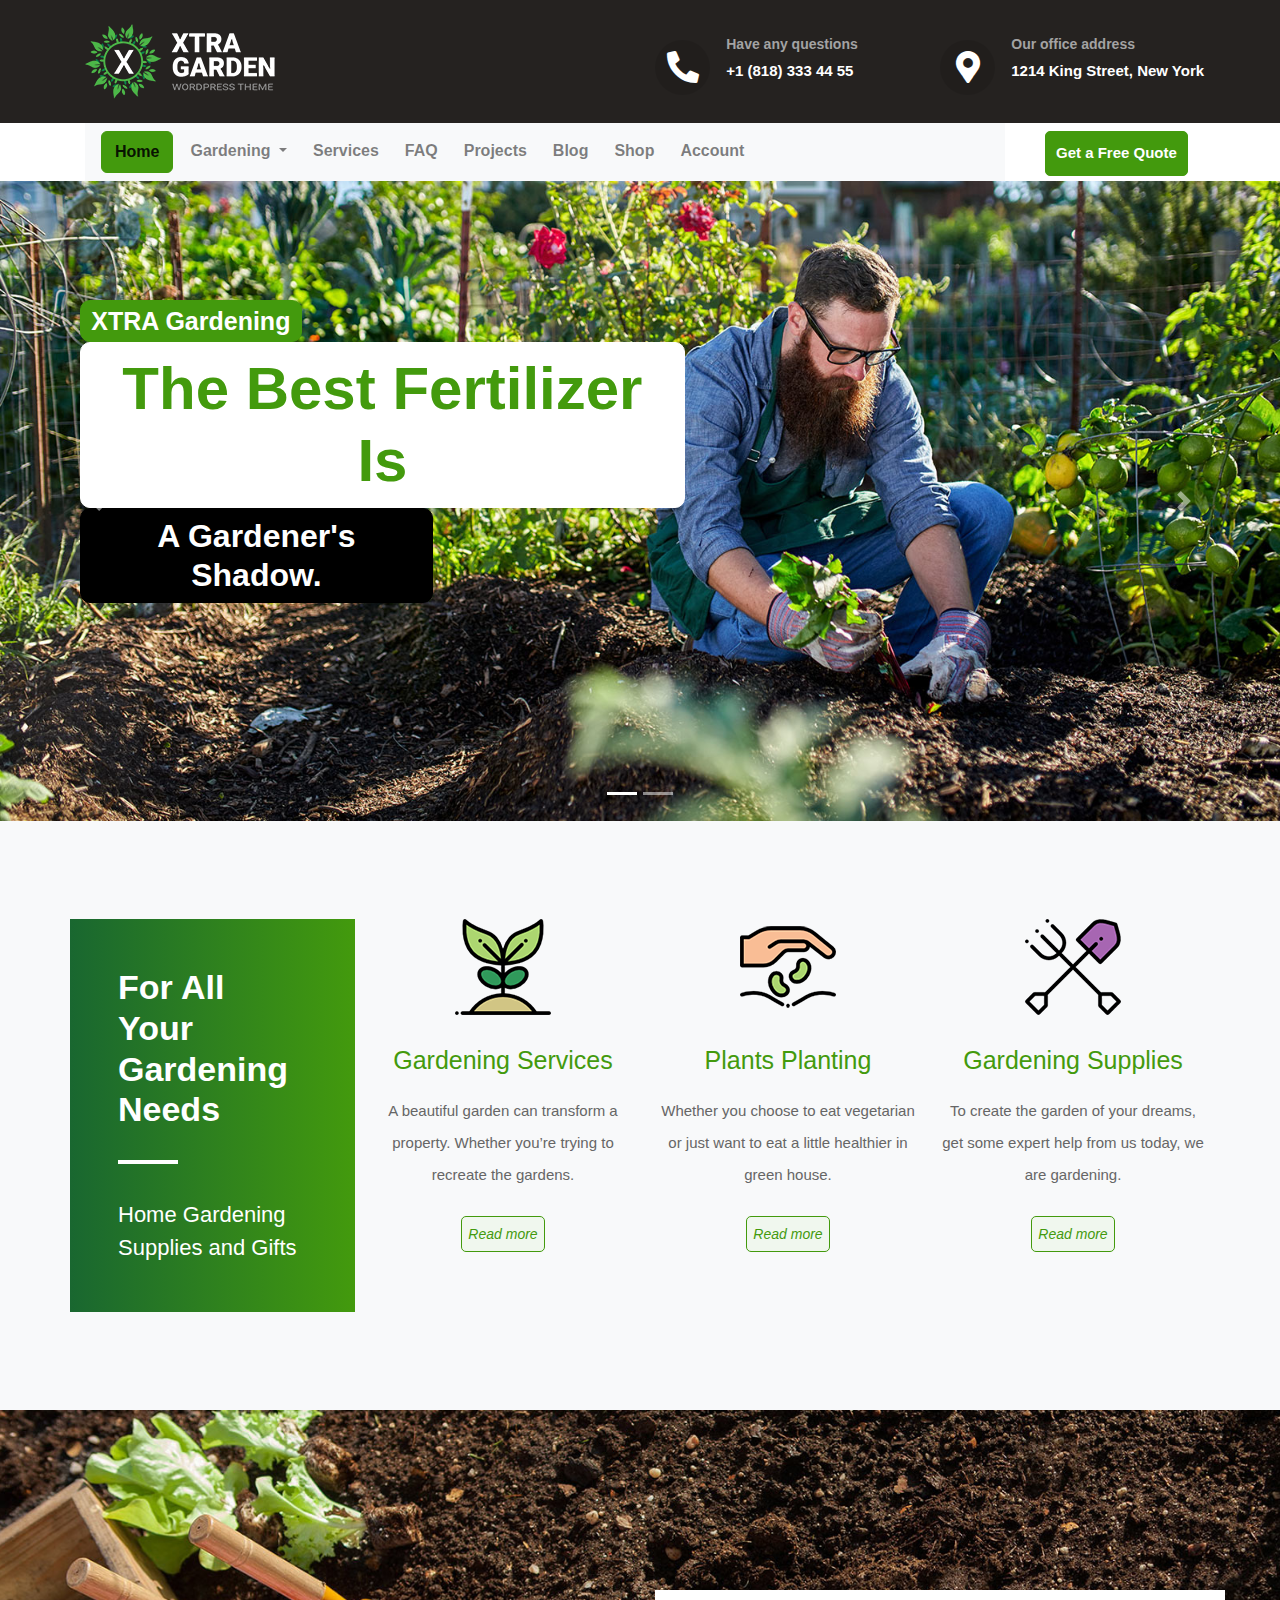
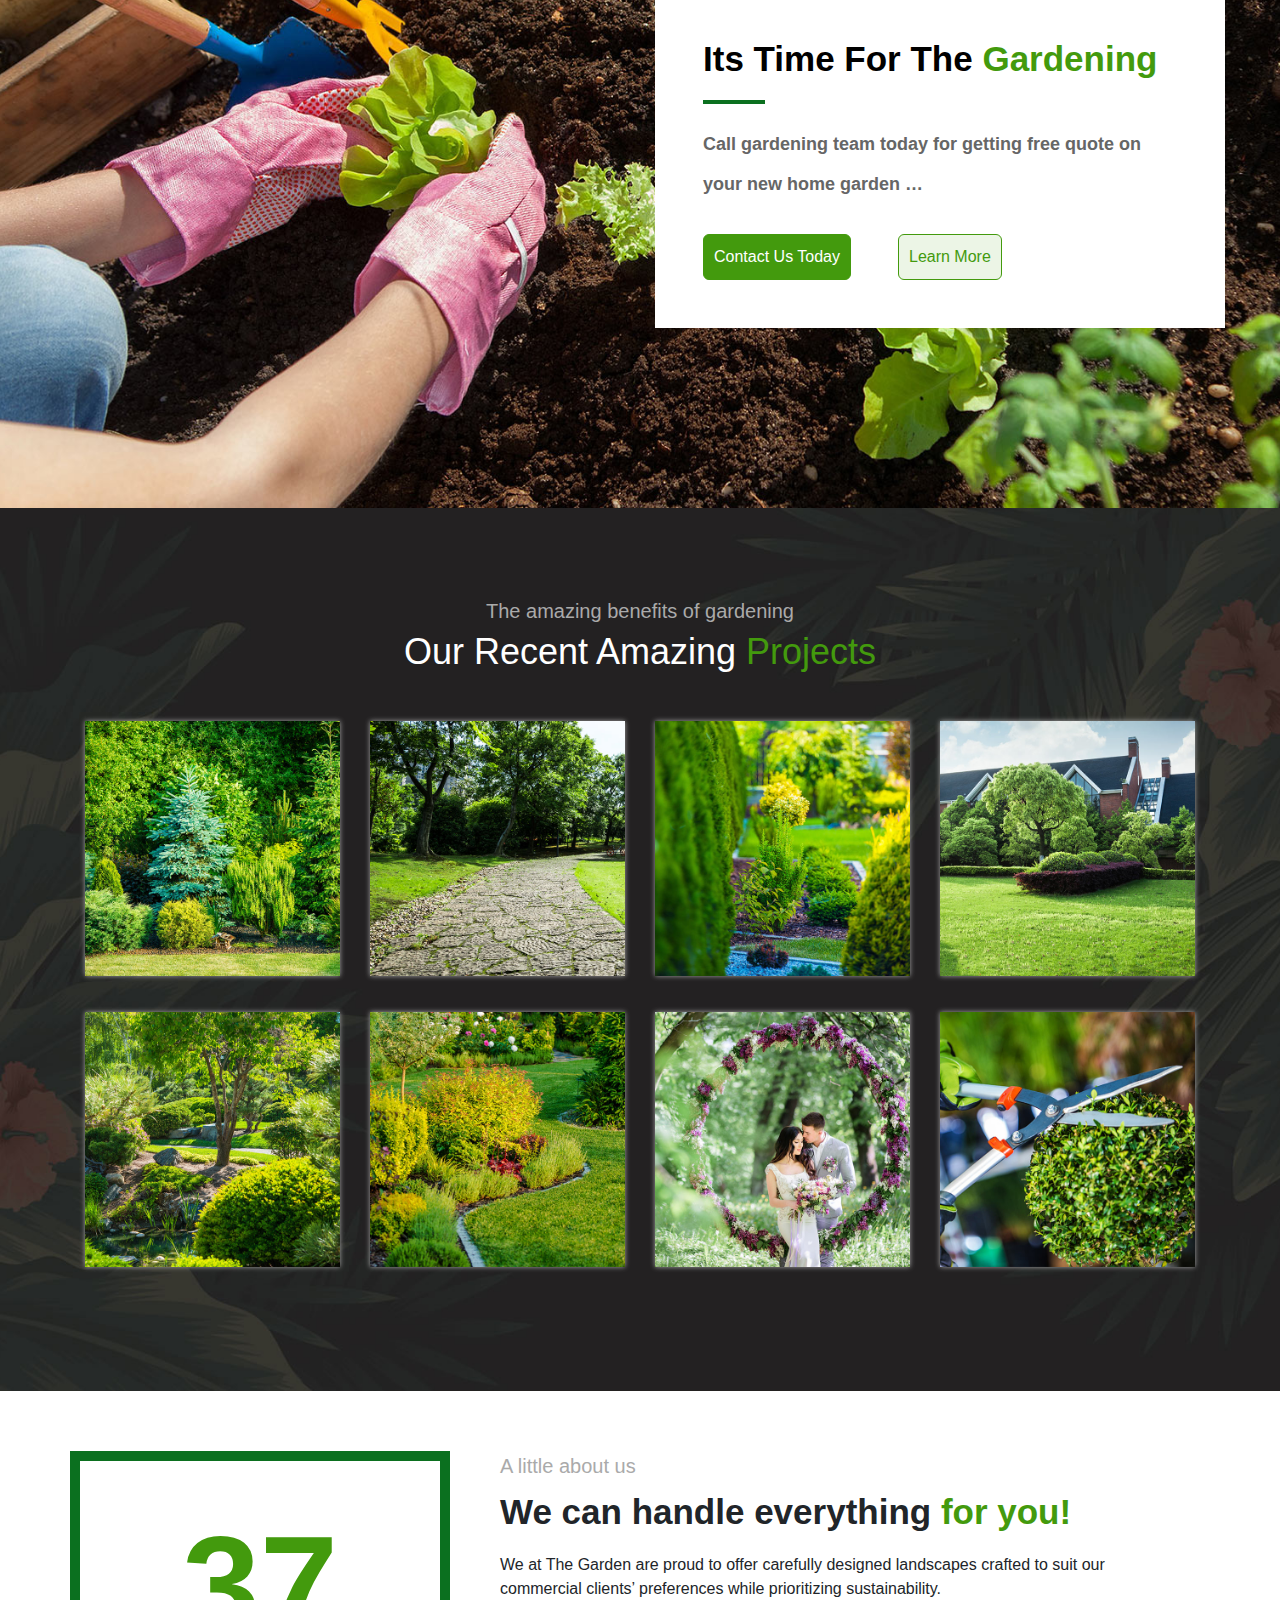
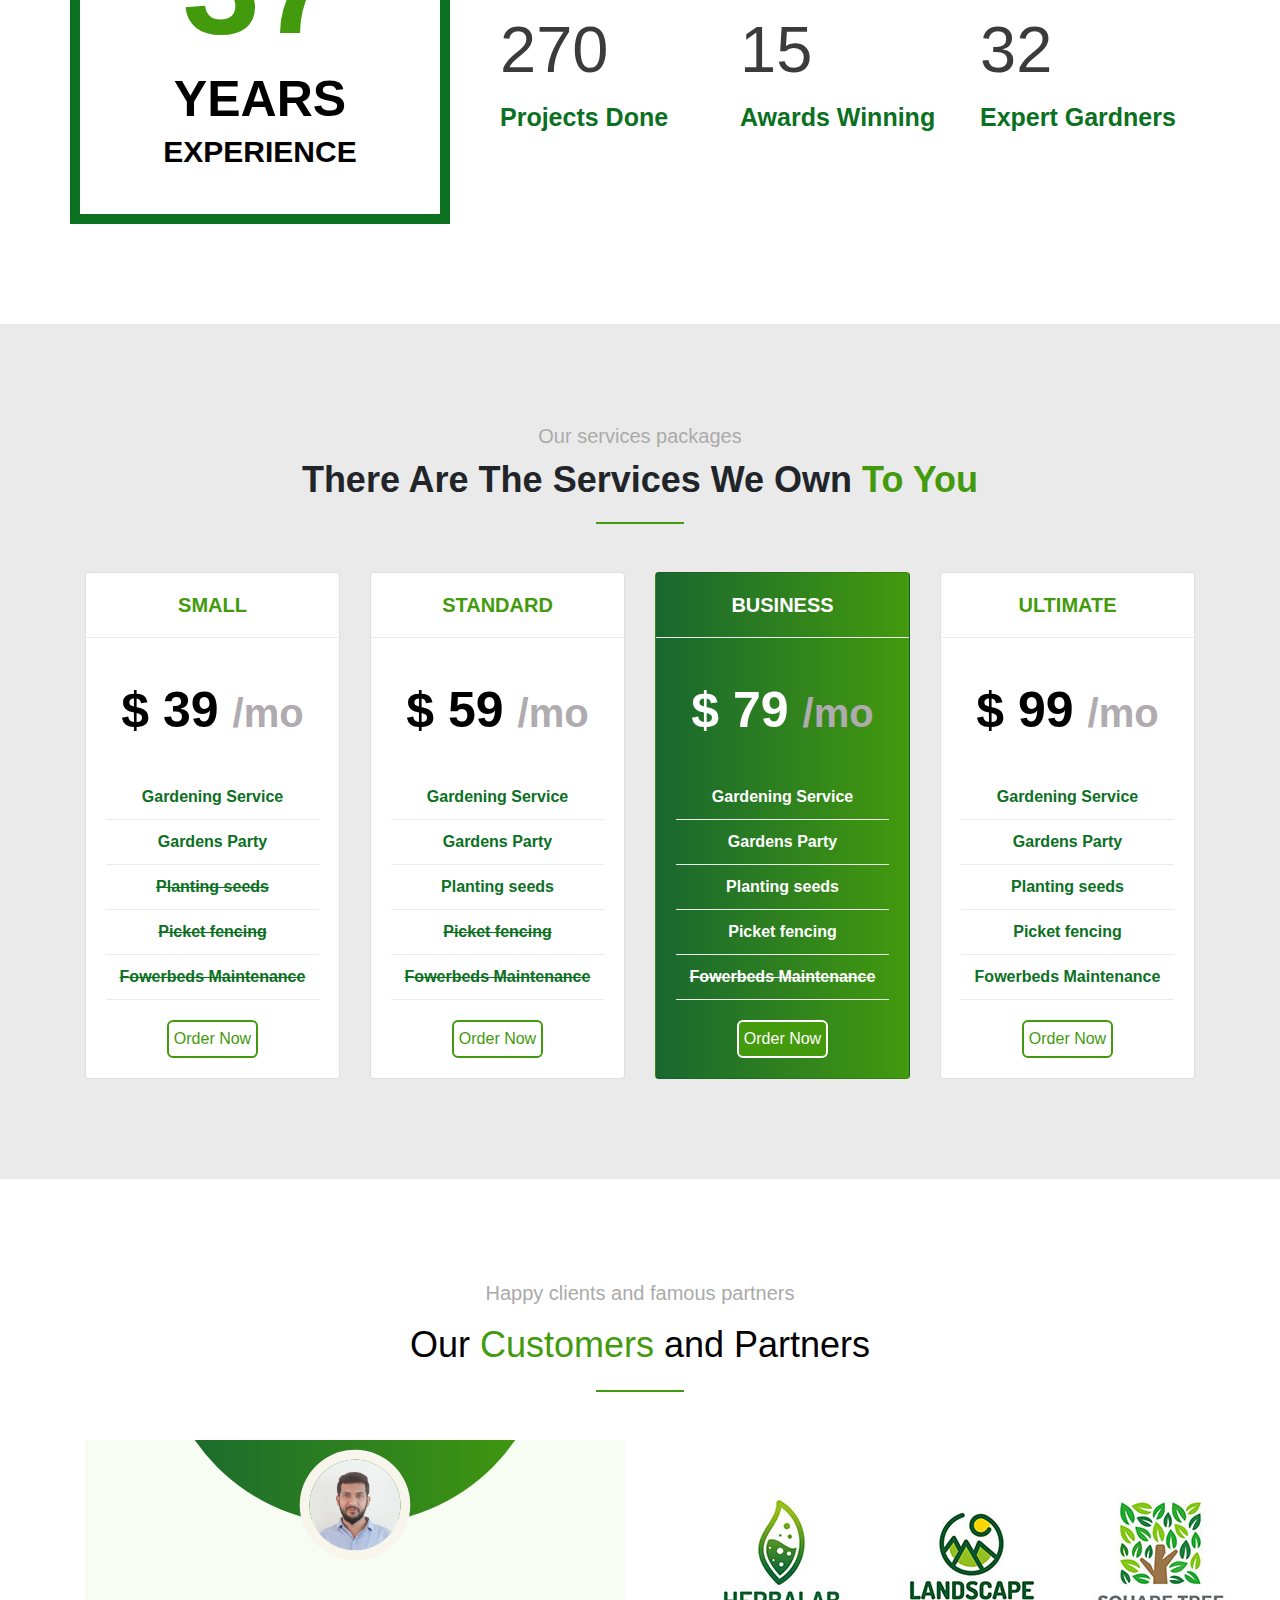
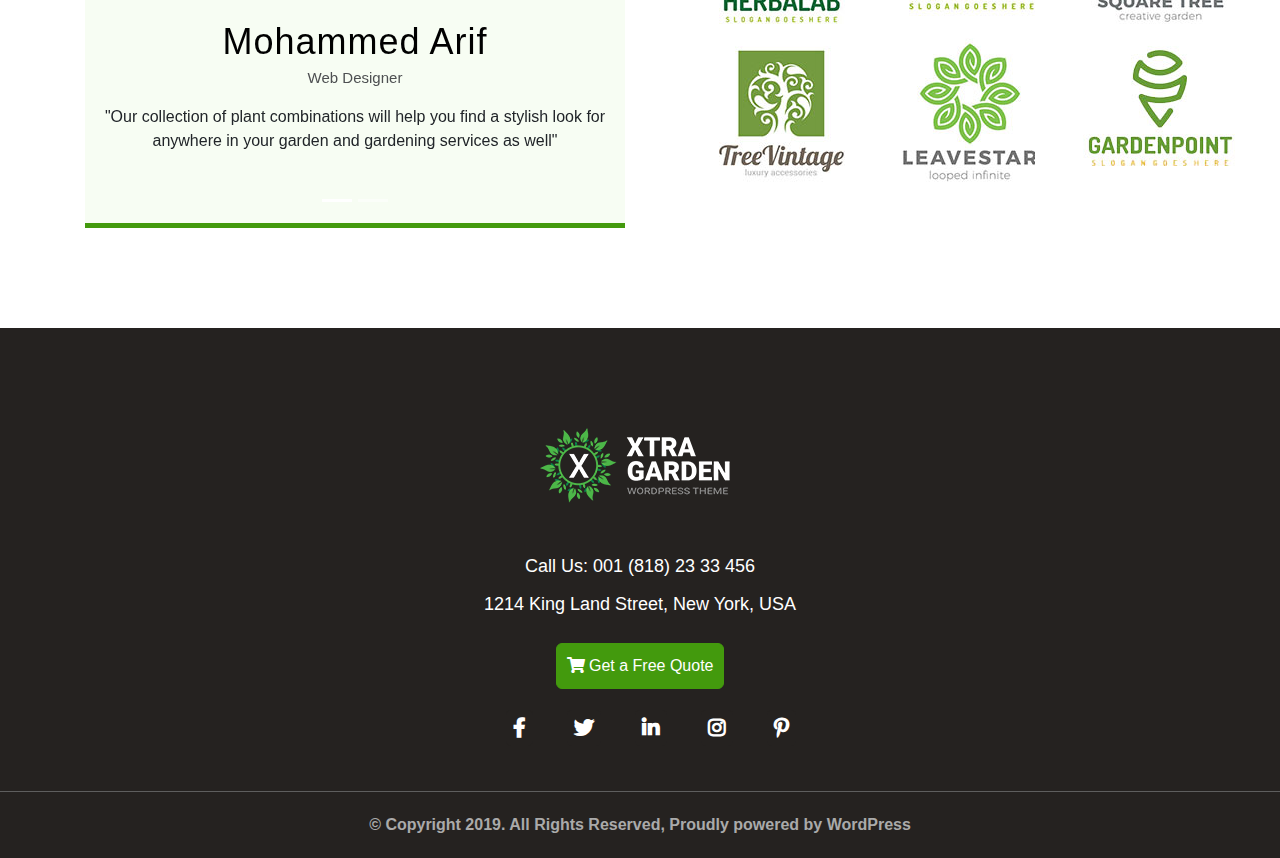
<file: index.html>
<!DOCTYPE html>
<html lang="en">
<head>
    <meta charset="UTF-8">
    <meta name="viewport" content="width=device-width, initial-scale=1, shrink-to-fit=no">
    <link href="//maxcdn.bootstrapcdn.com/bootstrap/4.1.1/css/bootstrap.min.css" rel="stylesheet" id="bootstrap-css">
    <link rel="stylesheet" href="css/style.css">
    <title>Home</title>
</head>
<body>

<!--Markup for Header-->

<header>
    <div class="top-header">
        <div class="container">
            <div class="row pt-4 pb-4">
                <div class="col-md-6">
                    <a href="#"><img src="img/logo1.png" alt="logo" class="img-fluid"></a>
                </div>
                <div class="col-md-6 pt-2">
                    <div class="row">
                        <div class="col-md-6">
                            <div class="row">
                                <div class="col-md-3 pt-2">
                                    <a href="#"><i class="fas fa-phone-alt fa-2x"></i></a>
                                </div>
                                <div class="col-md-9">
                                    <span>Have any questions</span>
                                    <p>+1 (818) 333 44 55</p>
                                </div>
                            </div>
                        </div>
                        <div class="col-md-6">
                            <div class="row">
                                <div class="col-md-3 pt-2">
                                    <a href="#"><i class="fas fa-map-marker-alt fa-2x"></i></a>
                                </div>
                                <div class="col-md-9">
                                    <span>Our office address</span>
                                    <p>1214 King Street, New York</p>
                                </div>
                            </div>
                        </div>
                    </div>
                </div>

            </div>
        </div>
    </div>
    <div class="bottom-header">
        <div class="container">
            <div class="row">
                <div class="col-md-10 d-block d-lg-block d-xl-block">
                    <nav class="navbar navbar-expand-lg navbar-light bg-light">
                        <button type="button" class="navbar-toggler" data-toggle="collapse" data-target="#menu" aria-controls="navbarSupportedContent" aria-expanded="false" aria-label="Toggle navigation">
                            <span class="navbar-toggler-icon"></span>
                        </button>
                        <div class="collapse navbar-collapse" id="menu">
                            <ul class="navbar-nav mr-auto">
                                <li class="nav-item active mr-1"><a href="#" class="nav-link">Home</a></li>
                                <li class="nav-item dropdown">
                                    <a class="nav-link dropdown-toggle" href="#" id="navbarDropdown" role="button" data-toggle="dropdown" aria-haspopup="true" aria-expanded="false">
                                        Gardening
                                    </a>
                                    <div class="dropdown-menu" aria-labelledby="navbarDropdown">
                                        <a class="dropdown-item" href="#">Submenu 1</a>
                                        <a class="dropdown-item" href="#">Dropdown menu</a>
                                        <a class="dropdown-item" href="#">Submenu 2</a>
                                    </div>
                                </li>
                                <li class="nav-item"><a href="#" class="nav-link">Services</a></li>
                                <li class="nav-item"><a href="#" class="nav-link">FAQ</a></li>
                                <li class="nav-item"><a href="#" class="nav-link">Projects</a></li>
                                <li class="nav-item"><a href="#" class="nav-link">Blog</a></li>
                                <li class="nav-item"><a href="product-page.html" class="nav-link">Shop</a></li>
                                <li class="nav-item"><a href="account.html" class="nav-link">Account</a>
                            </ul>
                        </div>
                    </nav>
                </div>
                <div class="col-md-2 pt-2 float-right">
                        <button type="button">Get a Free Quote</button>
                </div>
            </div>
        </div>
    </div>
</header>




<!--Markup for Banner-->
<section id="banner">
    <div class="bd-example">
        <div id="slide" class="carousel slide" data-ride="carousel">
            <ol class="carousel-indicators">
                <li data-target="#slide" data-slide-to="0" class="active"></li>
                <li data-target="#slide" data-slide-to="1"></li>
            </ol>
            <div class="carousel-inner">
                <div class="carousel-item active">
                    <img src="img/slider3.jpg" class="d-block w-100" alt="banner1">
                    <div class="carousel-caption mr-0 mb-5 d-none d-lg-block d-xl-block">
                        <h5>XTRA Gardening</h5>
                        <h2>The Best Fertilizer Is</h2>
                        <h4>A Gardener's Shadow.</h4>
                    </div>
                </div>
                <div class="carousel-item">
                    <img src="img/slider1.jpg" class="d-block w-100" alt="banner2">
                    <div class="carousel-caption mr-1 d-none d-lg-block d-xl-block">
                        <h5>XTRA Gardening</h5>
                        <h2>Cares Melt When You</h2>
                        <h4>Kneel In A Garden</h4>
                    </div>
                </div>
            <a class="carousel-control-prev" href="#slide" role="button" data-slide="prev">
                <span class="carousel-control-prev-icon" aria-hidden="true"></span>
                <span class="sr-only">Previous</span>
            </a>
            <a class="carousel-control-next" href="#slide" role="button" data-slide="next">
                <span class="carousel-control-next-icon" aria-hidden="true"></span>
                <span class="sr-only">Next</span>
            </a>
        </div>
    </div>
    </div>
</section>

<!--Markup for Needs-->

<section id="needs" class="bg-light pt-5 pb-5">
    <div class="container">
        <div class="row">
            <div class="col-md-3 p-5">
                <h3>For All Your Gardening Needs</h3>
                <h5></h5>
                <p >Home Gardening Supplies and Gifts</p>
            </div>
            <div class="col-md-3 text-center pr-1">
                <figure>
                    <img src="img/plant.png" alt="Plant">
                    <figcaption>
                        <h4>Gardening Services</h4>
                        <p>A beautiful garden can transform a property. Whether you’re trying to recreate the gardens.</p>
                    </figcaption>
                    <button type="button">Read more</button>
                </figure>
            </div>
            <div class="col-md-3 text-center pr-1">
                <figure>
                    <img src="img/seeds.png" alt="Seeds">
                    <figcaption>
                        <h4>Plants Planting</h4>
                        <p>Whether you choose to eat vegetarian or just want to eat a little healthier in green house.</p>
                    </figcaption>
                    <button type="button">Read more</button>
                </figure>
            </div>
            <div class="col-md-3 text-center pr-1">
                <figure>
                    <img src="img/digger.png" alt="Digger">
                    <figcaption>
                        <h4>Gardening Supplies</h4>
                        <p>To create the garden of your dreams, get some expert help from us today, we are gardening.</p>
                    </figcaption>
                    <button type="button">Read more</button>
                </figure>
            </div>
        </div>
    </div>
</section>

<!--Markup for Time-->

<section id="time">
    <div class="container">
        <div class="row">
            <div class="col-md-6 offset-3 p-5 bg-white d-none d-lg-block d-xl-block">
                <h3>Its Time For The <span>Gardening</span></h3>
                <h6></h6>
                <p>Call gardening team today for getting free quote on your new home garden …</p>
                <div class="row">
                    <div class="col-md-5">
                        <button type="button">Contact Us Today</button>
                    </div>
                    <div class="col-md-4">
                        <button type="button">Learn More</button>
                    </div>
                </div>
            </div>
        </div>
    </div>
</section>


<!--Markup for Projects-->
<section id="projects">
    <div class="container mt-40">
        <p class="text-center mb-1">The amazing benefits of gardening</p>
        <h3 class="text-center text-white mb-5">Our Recent Amazing <span>Projects</span></h3>
        <div class="row mt-30">
            <div class="col-sm-12 col-md-3">
                <div class="box20">
                    <img src="img/pa1-1.jpg" alt="pa1">
                    <div class="box-content">
                        <h3 class="title">Inside renovation</h3>
                        <p>Gardening, Interiors</p>
                    </div>
                </div>
            </div>
            <div class="col-sm-12 col-md-3">
                <div class="box20">
                    <img src="img/p9-1.jpg" alt="p9">
                    <div class="box-content">
                        <h3 class="title">Villa Rustica Renovation</h3>
                        <p>Events, Interiors</p>
                    </div>
                </div>
            </div>
            <div class="col-sm-12 col-md-3">

                <div class="box20">
                    <img src="img/pa2-1.jpg" alt="pa2">
                    <div class="box-content">
                        <h3 class="title">Green House</h3>
                        <p>Interiors, Urban</p>
                    </div>
                </div>
            </div>
            <div class="col-sm-12 col-md-3">
                <div class="box20">
                    <img src="img/p8-1.jpg" alt="p8">
                    <div class="box-content">
                        <h3 class="title">The Langham Hotel</h3>
                        <p>Gardening, Urban</p>
                    </div>
                </div>
            </div>
            <div class="col-sm-12 col-md-3">
                <div class="box20">
                    <img src="img/p3-2.jpg" alt="p3">
                    <div class="box-content">
                        <h3 class="title">Pool In Luxury Neighbourhood</h3>
                        <p>Gardening, Urban</p>
                    </div>
                </div>
            </div>
            <div class="col-sm-12 col-md-3">
                <div class="box20">
                    <img src="img/p7-1.jpg" alt=p7">
                    <div class="box-content">
                        <h3 class="title">House Under The Palms</h3>
                        <p>Interiors, Landscaping</p>
                    </div>
                </div>
            </div>
            <div class="col-sm-12 col-md-3">
                <div class="box20">
                    <img src="img/p4-2.jpg" alt="p4">
                    <div class="box-content">
                        <h3 class="title">Kitchen And Living Room</h3>
                        <p>Gardening, Urban</p>
                    </div>
                </div>
            </div>
            <div class="col-sm-12 col-md-3">
                <div class="box20">
                    <img src="img/p11-1.jpg" alt="p11">
                    <div class="box-content">
                        <h3 class="title">Riverview Green Building</h3>
                        <p>Gardening, Urban</p>
                    </div>
                </div>
            </div>
        </div>
    </div>
</section>


<!--Markup for Experience-->

<section id="experience">
    <div class="container">
        <div class="row">
            <div class="col-md-4 text-center">
                <h3>37</h3>
                <h4>YEARS</h4>
                <p>EXPERIENCE</p>
            </div>
            <div class="col-md-8">
                <p>A little about us</p>
                <h3>We can handle everything <span>for you!</span></h3>

                <p>We at The Garden are proud to offer carefully designed landscapes crafted to suit our commercial clients’ preferences while prioritizing sustainability.</p>
                <div class="row">
                    <div class="col-md-4">
                        <p>270</p>
                        <p>Projects Done</p>
                    </div>
                    <div class="col-md-4">
                        <p>15</p>
                        <p>Awards Winning</p>
                    </div>
                    <div class="col-md-4">
                        <p>32</p>
                        <p>Expert Gardners</p>
                    </div>
                </div>
            </div>
        </div>
    </div>
</section>

<!--Markup for Service-->

<section id="service">
    <div class="container">
        <h5 class="text-center">Our services packages</h5>
        <h3 class="text-center">There Are The Services We Own <span>To You</span></h3>
        <p class="underline"></p>
        <div class="card-deck pt-5">
            <div class="card text-center">
                <h4 class="card-title">SMALL</h4>
                <div class="card-body">
                    <h5 class="card-text"> &dollar; 39 <small>/mo</small></h5>
                    <p class="card-text">Gardening Service</p>
                    <p class="card-text">Gardens Party</p>
                    <p class="card-text"><del>Planting seeds</del></p>
                    <p class="card-text"><del>Picket fencing</del></p>
                    <p class="card-text"><del>Fowerbeds Maintenance</del></p>
                    <button type="button">Order Now</button>
                </div>
            </div>
            <div class="card text-center">
                <h4 class="card-title">STANDARD</h4>
                <div class="card-body">
                    <h5 class="card-text"> &dollar; 59 <small>/mo</small></h5>
                    <p class="card-text">Gardening Service</p>
                    <p class="card-text">Gardens Party</p>
                    <p class="card-text">Planting seeds</p>
                    <p class="card-text"><del>Picket fencing</del></p>
                    <p class="card-text"><del>Fowerbeds Maintenance</del></p>
                    <button type="button">Order Now</button>
                </div>
            </div>
            <div class="card text-center">
                <h4 class="card-title text-white">BUSINESS</h4>
                <div class="card-body">
                    <h5 class="card-text"> &dollar; 79 <small>/mo</small></h5>
                    <p class="card-text">Gardening Service</p>
                    <p class="card-text">Gardens Party</p>
                    <p class="card-text">Planting seeds</p>
                    <p class="card-text">Picket fencing</p>
                    <p class="card-text"><del>Fowerbeds Maintenance</del></p>
                    <button type="button">Order Now</button>
                </div>
            </div>
            <div class="card text-center">
                <h4 class="card-title">ULTIMATE</h4>
                <div class="card-body">
                    <h5 class="card-text"> &dollar; 99 <small>/mo</small></h5>
                    <p class="card-text">Gardening Service</p>
                    <p class="card-text">Gardens Party</p>
                    <p class="card-text">Planting seeds</p>
                    <p class="card-text">Picket fencing</p>
                    <p class="card-text">Fowerbeds Maintenance</p>
                    <button type="button">Order Now</button>
                </div>
            </div>
        </div>
    </div>
</section>

<!--Markup for Customer and Partner-->

<section id="customer-partner">
    <div class="container text-center">
        <h5 class="mb-3">Happy clients and famous partners</h5>
        <h3 class="mb-4">Our <span>Customers</span> and Partners</h3>
        <p class="underline mb-5"></p>
        <div class="row">
            <div class="col-md-6">
                <div id="blogCarousel" class="carousel slide" data-ride="carousel">

                    <ol class="carousel-indicators">
                        <li data-target="#blogCarousel" data-slide-to="0" class="active"></li>
                        <li data-target="#blogCarousel" data-slide-to="1"></li>
                    </ol>

                    <!-- Carousel items -->
                    <div class="carousel-inner">

                        <div class="carousel-item active">
                                    <div class="our-team">
                                        <div class="pic">
                                            <img src="img/Arif.jpg">
                                        </div>
                                        <div class="team-content">
                                            <h3 class="title mb-1">Mohammed Arif</h3>
                                            <span class="post mb-3">Web Designer</span>
                                            <p>"Our collection of plant combinations will help you find a stylish look for anywhere in your garden and gardening services as well"</p>
                                        </div>
                                        <ul class="social">
                                            <li>
                                                <a href="#" class="fa fa-envelope"></a>
                                            </li>
                                        </ul>
                                    </div>
                        </div>

                        <div class="carousel-item">
                                    <div class="our-team">
                                        <div class="pic">
                                            <img src="img/professor.jpg">
                                        </div>
                                        <div class="team-content">
                                            <h3 class="title mb-2">John Englishman</h3>
                                            <span class="post mb-3">Professor</span>
                                            <p>“We offer exclusive packages for gardening such as lawn &amp; landscape, watering &amp; up keep and annual maintenance packages”</p>
                                        </div>
                                        <ul class="social">
                                            <li>
                                                <a href="#" class="fa fa-envelope"></a>
                                            </li>
                                        </ul>
                                    </div>
                        </div>
                    </div>
                </div>
            </div>
            <div class="col-md-6 mt-5">
                <div class="row">
                    <div class="col-md-4">
                        <img src="img/l6-1.jpg">
                        <img src="img/l3-1.jpg">
                    </div>
                    <div class="col-md-4">
                        <img src="img/l5-1.jpg">
                        <img src="img/l2-1.jpg">
                    </div>
                    <div class="col-md-4">
                        <img src="img/l4-1.jpg">
                        <img src="img/l1-1.jpg">
                    </div>

                </div>
            </div>
        </div>
    </div>
</section>

<!--Markup for Footer-->

<footer>
    <div class="top-footer">
        <div class="container">
            <div class="content text-center">
                <img src="img/logo1.png" alt="Logo">
                <p class="pt-5 pb-2">Call Us: 001 (818) 23 33 456</p>
                <p class="pb-4">1214 King Land Street, New York, USA</p>
                <button type="button"><i class="fa fa-shopping-cart"></i> Get a Free Quote</button>
                <div class="row">
                    <div class="col-md-4 offset-4">
                        <nav class="navbar navbar-expand-lg pt-4 pb-5">
                            <ul class="navbar-nav m-auto">
                                <li class="nav-item mr-1">
                                    <a href="#" class="bg"><i class="fab fa-facebook-f"></i></a>
                                </li>
                                <li class="nav-item mr-1">
                                    <a href="#" class="bg"><i class="fab fa-twitter"></i></a>
                                </li>
                                <li class="nav-item mr-1">
                                    <a href="#"><i class="fab fa-linkedin-in"></i></a>
                                </li>
                                <li class="nav-item mr-1">
                                    <a href="#"><i class="fab fa-instagram"></i></a>
                                </li>
                                <li class="nav-item mr-1">
                                    <a href="#"><i class="fab fa-pinterest-p"></i></a>
                                </li>
                            </ul>
                        </nav>
                    </div>
                </div>
            </div>
        </div>
    </div>
    <div class="bottom-footer">
        <div class="container">
            <p class="text-center">© Copyright 2019. All Rights Reserved, Proudly powered by WordPress</p>
        </div>
    </div>
</footer>



<!-- Optional JavaScript -->
<!-- jQuery first, then Popper.js, then Bootstrap JS -->
<script src="https://code.jquery.com/jquery-3.3.1.slim.min.js" integrity="sha384-q8i/X+965DzO0rT7abK41JStQIAqVgRVzpbzo5smXKp4YfRvH+8abtTE1Pi6jizo" crossorigin="anonymous"></script>
<script src="https://cdnjs.cloudflare.com/ajax/libs/popper.js/1.14.7/umd/popper.min.js" integrity="sha384-UO2eT0CpHqdSJQ6hJty5KVphtPhzWj9WO1clHTMGa3JDZwrnQq4sF86dIHNDz0W1" crossorigin="anonymous"></script>
<script src="js/bootstrap.min.js"></script>
<script src="//maxcdn.bootstrapcdn.com/bootstrap/4.1.1/js/bootstrap.min.js"></script>
<script src="//cdnjs.cloudflare.com/ajax/libs/jquery/3.2.1/jquery.min.js"></script>

</body>
</html>
</file>
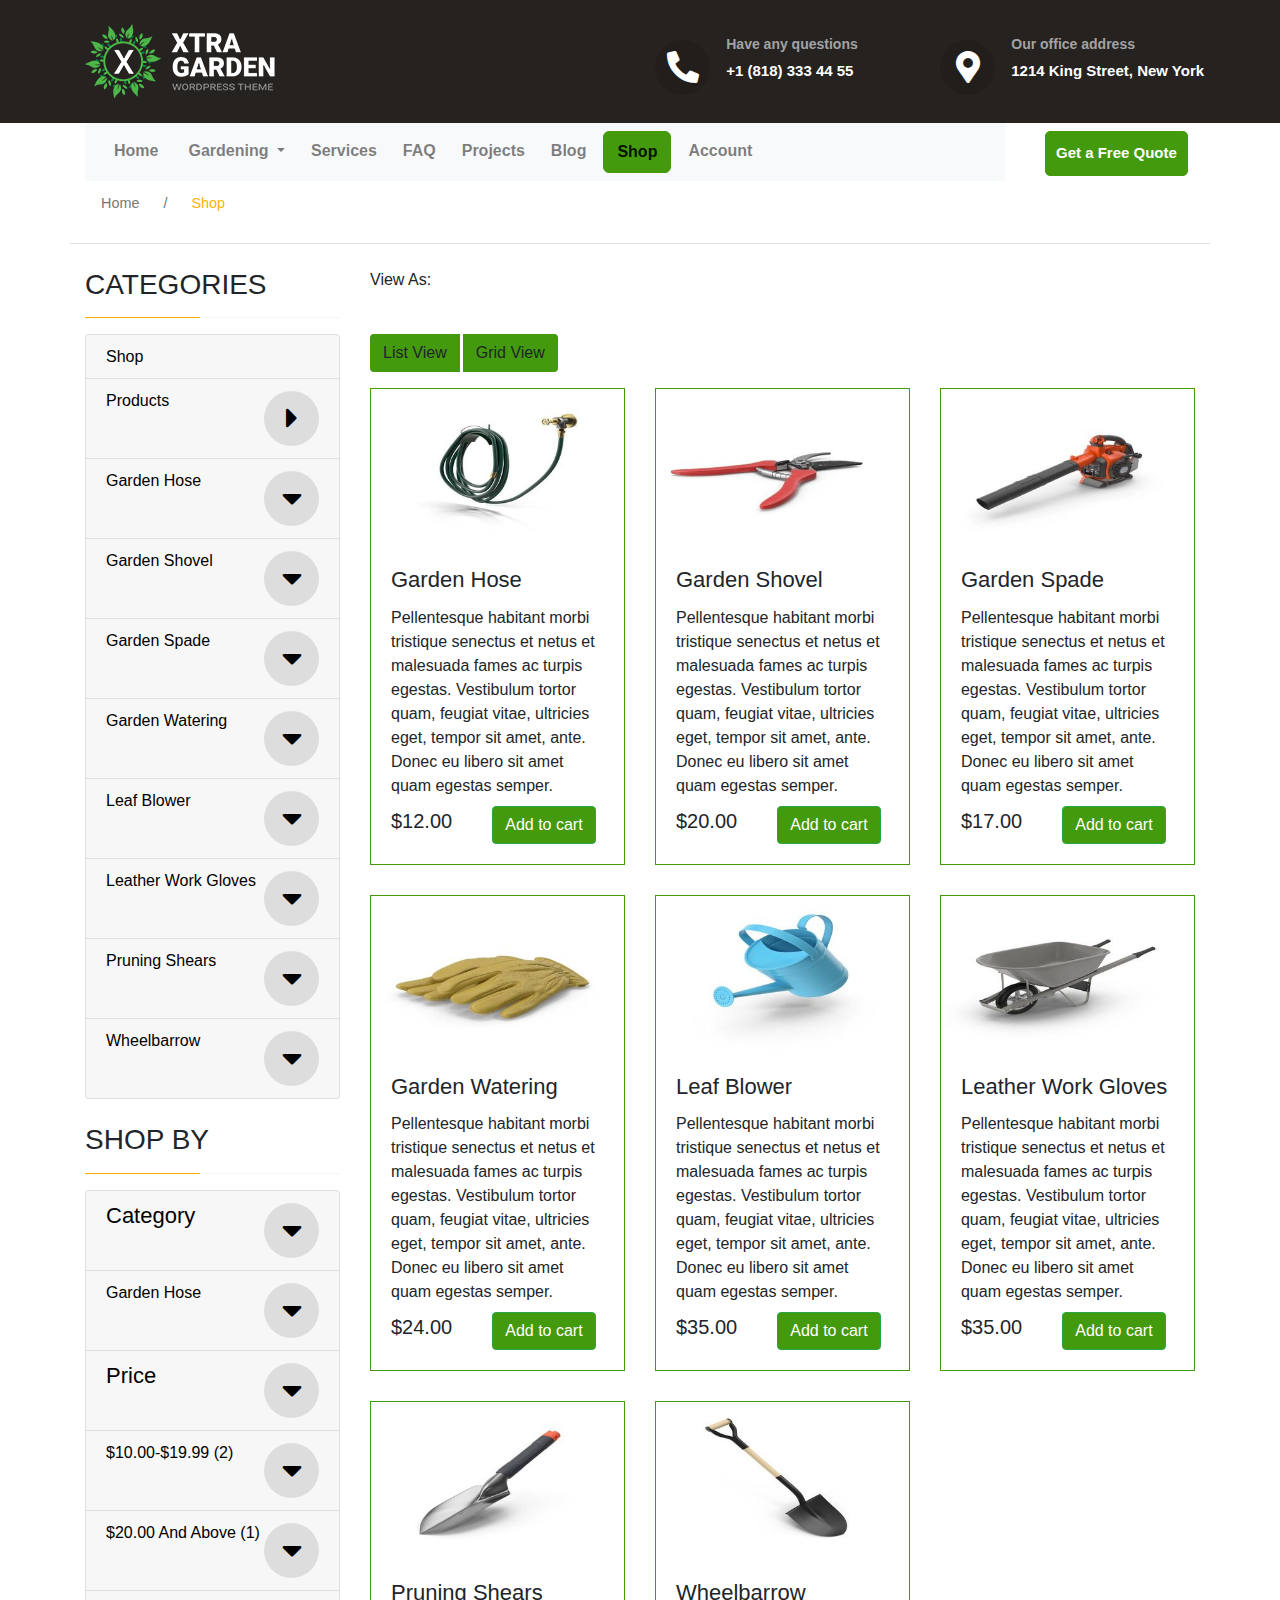
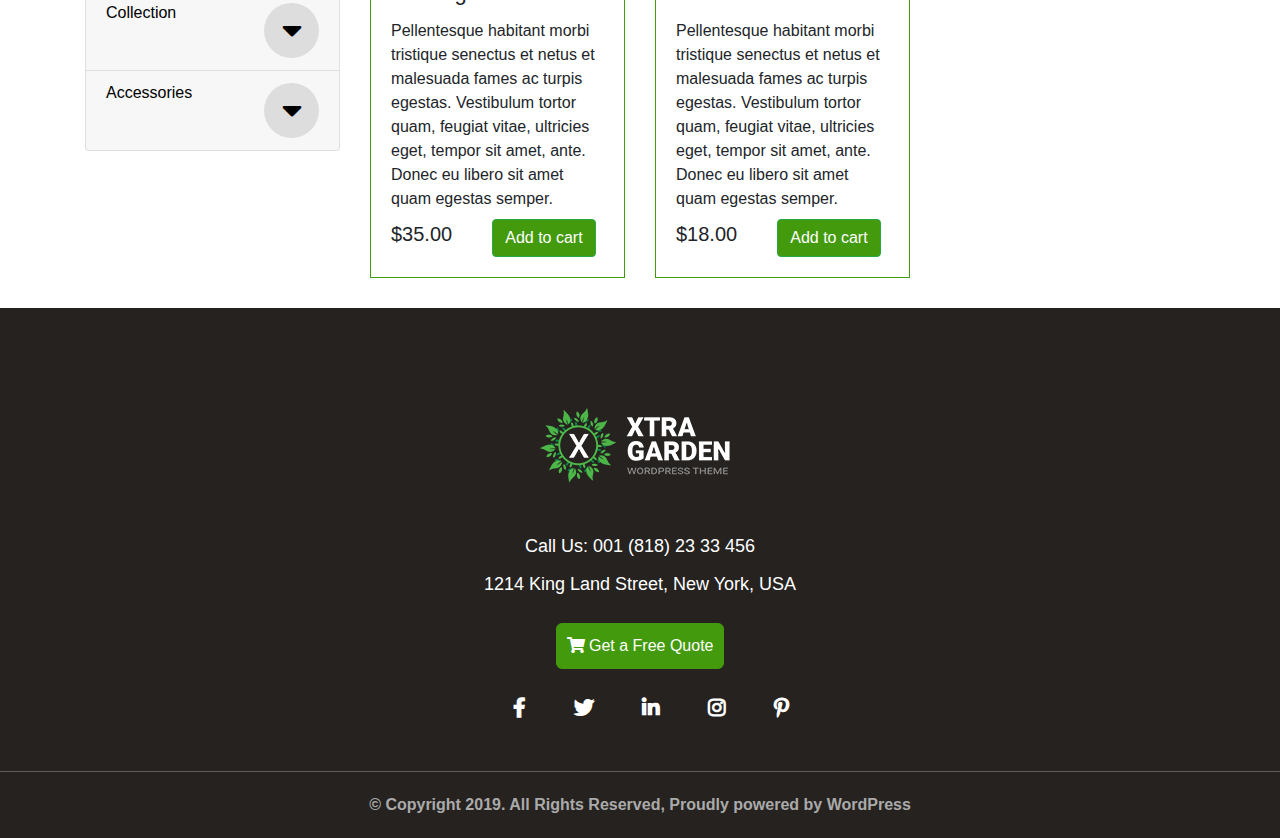
<file: product-page.html>
<!DOCTYPE html>
<html lang="en">
<head>
    <meta charset="UTF-8">
    <meta name="viewport" content="width=device-width, initial-scale=1, shrink-to-fit=no">
    <link rel="stylesheet" href="css/style.css">
    <title>Products</title>
</head>
<body>

<!--Markup for Header-->

<header>
    <div class="top-header">
        <div class="container">
            <div class="row pt-4 pb-4">
                <div class="col-md-6">
                    <a href="#"><img src="img/logo1.png" alt="logo" class="img-fluid"></a>
                </div>
                <div class="col-md-6 pt-2">
                    <div class="row">
                        <div class="col-md-6">
                            <div class="row">
                                <div class="col-md-3 pt-2">
                                    <a href="#"><i class="fas fa-phone-alt fa-2x"></i></a>
                                </div>
                                <div class="col-md-9">
                                    <span>Have any questions</span>
                                    <p>+1 (818) 333 44 55</p>
                                </div>
                            </div>
                        </div>
                        <div class="col-md-6">
                            <div class="row">
                                <div class="col-md-3 pt-2">
                                    <a href="#"><i class="fas fa-map-marker-alt fa-2x"></i></a>
                                </div>
                                <div class="col-md-9">
                                    <span>Our office address</span>
                                    <p>1214 King Street, New York</p>
                                </div>
                            </div>
                        </div>
                    </div>
                </div>

            </div>
        </div>
    </div>
    <div class="bottom-header">
        <div class="container">
            <div class="row">
                <div class="col-md-10 d-block d-lg-block d-xl-block">
                    <nav class="navbar navbar-expand-lg navbar-light bg-light">
                        <button type="button" class="navbar-toggler" data-toggle="collapse" data-target="#menu" aria-controls="navbarSupportedContent" aria-expanded="false" aria-label="Toggle navigation">
                            <span class="navbar-toggler-icon"></span>
                        </button>
                        <div class="collapse navbar-collapse" id="menu">
                            <ul class="navbar-nav mr-auto">
                                <li class="nav-item mr-1"><a href="index.html" class="nav-link">Home</a></li>
                                <li class="nav-item dropdown">
                                    <a class="nav-link dropdown-toggle" href="#" id="navbarDropdown" role="button" data-toggle="dropdown" aria-haspopup="true" aria-expanded="false">
                                        Gardening
                                    </a>
                                    <div class="dropdown-menu" aria-labelledby="navbarDropdown">
                                        <a class="dropdown-item" href="#">Submenu 1</a>
                                        <a class="dropdown-item" href="#">Dropdown menu</a>
                                        <a class="dropdown-item" href="#">Submenu 2</a>
                                    </div>
                                </li>
                                <li class="nav-item"><a href="#" class="nav-link">Services</a></li>
                                <li class="nav-item"><a href="#" class="nav-link">FAQ</a></li>
                                <li class="nav-item"><a href="#" class="nav-link">Projects</a></li>
                                <li class="nav-item mr-1"><a href="#" class="nav-link">Blog</a></li>
                                <li class="nav-item active mr-1"><a href="#" class="nav-link">Shop</a></li>
                                <li class="nav-item"><a href="account.html" class="nav-link">Account</a></li>
                            </ul>
                        </div>
                    </nav>
                </div>
                <div class="col-md-2 pt-2 float-right">
                    <button type="button">Get a Free Quote</button>
                </div>
            </div>
        </div>
    </div>
</header>

<!--Markup for Breadcrumb-->

<div id="breadcrumb">
    <div class="container border-bottom">
        <nav aria-label="breadcrumb">
            <ol class="breadcrumb">
                <li class="breadcrumb-item pr-3"><a href="index.html">Home</a></li>
                <li class="breadcrumb-item pr-3 active" aria-current="page">Shop</li>
            </ol>
        </nav>
    </div>
</div>

<!--Markup for Products-->

<section id="product-page">
    <div class="container">
        <div class="row mb-3">
            <div class="col-sm-3 mt-4">
                <h3 class="pb-3">CATEGORIES</h3>
                <div class="product-category">
                    <p class="category-border-color1"></p>
                    <p class="category-border-color2"></p>
                </div>
            </div>
            <div class="col-sm-9">
                <div class="row">
                    <div class="col-md-4">
                        <p class="mt-4">View As:</p>
                    </div>
                    <div class="col-md-4">

                    </div>
                    <div class="col-md-4">

                    </div>

                </div>
            </div>
        </div>
        <div class="row">
            <div class="col-md-3">
                <div class="accordion" id="myAccordion1">
                    <div class="card">
                        <div class="card-header" id="headingOne">
                            <h6 class="mb-0">
                                <a role="button" class="d-flex justify-content-between" href="#collapseOne" data-toggle="collapse" data-target="#collapseOne" aria-expanded="true" aria-controls="collapseOne">
                                    <span>Shop</span>
                                </a>
                            </h6>
                        </div>
                        <!--<div id="collapseOne" class="collapse" aria-labelledby="headingOne" data-parent="#myAccordion">
                            <div class="card-body">
                                Anim pariatur cliche reprehenderit, enim eiusmod high life accusamus terry richardson ad squid. 3 wolf moon officia aute, non cupidatat skateboard dolor brunch. Food truck quinoa nesciunt laborum eiusmod.
                            </div>
                        </div>-->
                    </div>
                    <div class="card">
                        <div class="card-header" id="headingTwo">
                            <h6 class="mb-0">
                                <a role="button" class="d-flex justify-content-between" href="#collapseTwo" data-toggle="collapse" data-target="#collapseTwo" aria-expanded="true" aria-controls="collapseTwo">
                                    <span>Products</span>
                                    <i class="fas fa-caret-right"></i>
                                </a>
                            </h6>
                        </div>
                        <!--<div id="collapseTwo" class="collapse" aria-labelledby="headingTwo" data-parent="#myAccordion">
                            <div class="card-body">
                                Pellentesque habitant morbi tristique senectus et netus et malesuada fames ac turpis egestas. Vestibulum tortor quam, feugiat vitae, ultricies eget, tempor sit amet, ante. Donec eu libero sit amet quam egestas semper. Aenean ultricies mi vitae est. Mauris placerat eleifend leo.
                            </div>
                        </div>-->
                    </div>
                    <div class="card">
                        <div class="card-header" id="headingThree">
                            <h6 class="mb-0">
                                <a role="button" class="d-flex justify-content-between" href="#collapseThree" data-toggle="collapse" data-target="#collapseThree" aria-expanded="true" aria-controls="collapseThree">
                                    <span>Garden Hose</span>
                                    <i class="fas fa-caret-down"></i>
                                </a>
                            </h6>
                        </div>
                        <div id="collapseThree" class="collapse" aria-labelledby="headingThree" data-parent="#myAccordion1">
                            <div class="card-body">
                                Pellentesque habitant morbi tristique senectus et netus et malesuada fames ac turpis egestas. Vestibulum tortor quam, feugiat vitae, ultricies eget, tempor sit amet, ante. Donec eu libero sit amet quam egestas semper. Aenean ultricies mi vitae est. Mauris placerat eleifend leo.
                            </div>
                        </div>
                    </div>
                    <div class="card">
                        <div class="card-header" id="headingFour">
                            <h6 class="mb-0">
                                <a role="button" class="d-flex justify-content-between" href="#collapseFour" data-toggle="collapse" data-target="#collapseFour" aria-expanded="true" aria-controls="collapseFour">
                                    <span>Garden Shovel</span>
                                    <i class="fas fa-caret-down"></i>
                                </a>
                            </h6>
                        </div>
                        <div id="collapseFour" class="collapse" aria-labelledby="headingFour" data-parent="#myAccordion1">
                            <div class="card-body">
                                Pellentesque habitant morbi tristique senectus et netus et malesuada fames ac turpis egestas. Vestibulum tortor quam, feugiat vitae, ultricies eget, tempor sit amet, ante. Donec eu libero sit amet quam egestas semper. Aenean ultricies mi vitae est. Mauris placerat eleifend leo.
                            </div>
                        </div>
                    </div>

                    <div class="card">
                        <div class="card-header" id="headingFive">
                            <h6 class="mb-0">
                                <a role="button" class="d-flex justify-content-between" href="#cheadingFive" data-toggle="collapse" data-target="#cheadingFive" aria-expanded="true" aria-controls="cheadingFive">
                                    <span>Garden Spade</span>
                                    <i class="fas fa-caret-down"></i>
                                </a>
                            </h6>
                        </div>
                        <div id="cheadingFive" class="collapse" aria-labelledby="headingFive" data-parent="#myAccordion1">
                            <div class="card-body">
                                Pellentesque habitant morbi tristique senectus et netus et malesuada fames ac turpis egestas. Vestibulum tortor quam, feugiat vitae, ultricies eget, tempor sit amet, ante. Donec eu libero sit amet quam egestas semper. Aenean ultricies mi vitae est. Mauris placerat eleifend leo.
                            </div>
                        </div>
                    </div>
                    <div class="card">
                        <div class="card-header" id="headingSix">
                            <h6 class="mb-0">
                                <a role="button" class="d-flex justify-content-between" href="#collapseSix" data-toggle="collapse" data-target="#collapseSix" aria-expanded="true" aria-controls="collapseSix">
                                    <span>Garden Watering</span>
                                    <i class="fas fa-caret-down"></i>
                                </a>
                            </h6>
                        </div>
                        <div id="collapseSix" class="collapse" aria-labelledby="headingSix" data-parent="#myAccordion1">
                            <div class="card-body">
                                Pellentesque habitant morbi tristique senectus et netus et malesuada fames ac turpis egestas. Vestibulum tortor quam, feugiat vitae, ultricies eget, tempor sit amet, ante. Donec eu libero sit amet quam egestas semper. Aenean ultricies mi vitae est. Mauris placerat eleifend leo.
                            </div>
                        </div>
                    </div>
                    <div class="card">
                        <div class="card-header" id="headingSeven">
                            <h6 class="mb-0">
                                <a role="button" class="d-flex justify-content-between" href="#collapseSeven" data-toggle="collapse" data-target="#collapseSeven" aria-expanded="true" aria-controls="collapseSeven">
                                    <span>Leaf Blower</span>
                                    <i class="fas fa-caret-down"></i>
                                </a>
                            </h6>
                        </div>
                        <div id="collapseSeven" class="collapse" aria-labelledby="headingSeven" data-parent="#myAccordion1">
                            <div class="card-body">
                                Pellentesque habitant morbi tristique senectus et netus et malesuada fames ac turpis egestas. Vestibulum tortor quam, feugiat vitae, ultricies eget, tempor sit amet, ante. Donec eu libero sit amet quam egestas semper. Aenean ultricies mi vitae est. Mauris placerat eleifend leo.
                            </div>
                        </div>
                    </div>
                    <div class="card">
                        <div class="card-header" id="headingEight">
                            <h6 class="mb-0">
                                <a role="button" class="d-flex justify-content-between" href="#collapseEight" data-toggle="collapse" data-target="#collapseEight" aria-expanded="true" aria-controls="collapseEight">
                                    <span>Leather Work Gloves</span>
                                    <i class="fas fa-caret-down"></i>
                                </a>
                            </h6>
                        </div>
                        <div id="collapseEight" class="collapse" aria-labelledby="headingEight" data-parent="#myAccordion1">
                            <div class="card-body">
                                Pellentesque habitant morbi tristique senectus et netus et malesuada fames ac turpis egestas. Vestibulum tortor quam, feugiat vitae, ultricies eget, tempor sit amet, ante. Donec eu libero sit amet quam egestas semper. Aenean ultricies mi vitae est. Mauris placerat eleifend leo.
                            </div>
                        </div>
                    </div>
                    <div class="card">
                        <div class="card-header" id="headingNine">
                            <h6 class="mb-0">
                                <a role="button" class="d-flex justify-content-between" href="#collapseNine" data-toggle="collapse" data-target="#collapseNine" aria-expanded="true" aria-controls="collapseNine">
                                    <span>Pruning Shears</span>
                                    <i class="fas fa-caret-down"></i>
                                </a>
                            </h6>
                        </div>
                        <div id="collapseNine" class="collapse" aria-labelledby="headingNine" data-parent="#myAccordion1">
                            <div class="card-body">
                                Pellentesque habitant morbi tristique senectus et netus et malesuada fames ac turpis egestas. Vestibulum tortor quam, feugiat vitae, ultricies eget, tempor sit amet, ante. Donec eu libero sit amet quam egestas semper. Aenean ultricies mi vitae est. Mauris placerat eleifend leo.
                            </div>
                        </div>
                    </div>
                    <div class="card">
                        <div class="card-header" id="headingTen">
                            <h6 class="mb-0">
                                <a role="button" class="d-flex justify-content-between" href="#collapseTen" data-toggle="collapse" data-target="#collapseTen" aria-expanded="true" aria-controls="collapseTen">
                                    <span>Wheelbarrow</span>
                                    <i class="fas fa-caret-down"></i>
                                </a>
                            </h6>
                        </div>
                        <div id="collapseTen" class="collapse" aria-labelledby="headingTen" data-parent="#myAccordion1">
                            <div class="card-body">
                                Pellentesque habitant morbi tristique senectus et netus et malesuada fames ac turpis egestas. Vestibulum tortor quam, feugiat vitae, ultricies eget, tempor sit amet, ante. Donec eu libero sit amet quam egestas semper. Aenean ultricies mi vitae est. Mauris placerat eleifend leo.
                            </div>
                        </div>
                    </div>


                </div>
                <h3 class="pb-3 mt-4">SHOP BY</h3>
                <div class="product-category">
                    <p class="category-border-color1"></p>
                    <p class="category-border-color2"></p>
                </div>
                <div class="accordion mt-3" id="myAccordion2">
                    <div class="card">
                        <div class="card-header" id="heading2One">
                            <h4 class="mb-0">
                                <a role="button" class="d-flex justify-content-between" href="#collapse2One" data-toggle="collapse" data-target="#collapse2One" aria-expanded="true" aria-controls="collapse2One">
                                    <span>Category</span>
                                    <i class="fas fa-caret-down"></i>
                                </a>
                            </h4>
                        </div>
                        <div id="collapse2One" class="collapse" aria-labelledby="heading2One" data-parent="#myAccordion2">
                            <div class="card-body">
                                Pellentesque habitant morbi tristique senectus et netus et malesuada fames ac turpis egestas. Vestibulum tortor quam, feugiat vitae, ultricies eget, tempor sit amet, ante. Donec eu libero sit amet quam egestas semper. Aenean ultricies mi vitae est. Mauris placerat eleifend leo.
                            </div>
                        </div>
                    </div>
                    <div class="card">
                        <div class="card-header" id="heading2Two">
                            <h6 class="mb-0">
                                <a role="button" class="d-flex justify-content-between" href="#collapse2Two" data-toggle="collapse" data-target="#collapse2Two" aria-expanded="true" aria-controls="collapse2Two">
                                    <span>Garden Hose</span>
                                    <i class="fas fa-caret-down"></i>
                                </a>
                            </h6>
                        </div>
                        <div id="collapse2Two" class="collapse" aria-labelledby="heading2Two" data-parent="#myAccordion2">
                            <div class="card-body">
                                Pellentesque habitant morbi tristique senectus et netus et malesuada fames ac turpis egestas. Vestibulum tortor quam, feugiat vitae, ultricies eget, tempor sit amet, ante. Donec eu libero sit amet quam egestas semper. Aenean ultricies mi vitae est. Mauris placerat eleifend leo.
                            </div>
                        </div>
                    </div>
                    <div class="card">
                        <div class="card-header" id="heading2Three">
                            <h4 class="mb-0">
                                <a role="button" class="d-flex justify-content-between" href="#collapse2Three" data-toggle="collapse" data-target="#collapse2Three" aria-expanded="true" aria-controls="collapse2Three">
                                    <span>Price</span>
                                    <i class="fas fa-caret-down"></i>
                                </a>
                            </h4>
                        </div>
                        <div id="collapse2Three" class="collapse" aria-labelledby="heading2Three" data-parent="#myAccordion2">
                            <div class="card-body">
                                Pellentesque habitant morbi tristique senectus et netus et malesuada fames ac turpis egestas. Vestibulum tortor quam, feugiat vitae, ultricies eget, tempor sit amet, ante. Donec eu libero sit amet quam egestas semper. Aenean ultricies mi vitae est. Mauris placerat eleifend leo.
                            </div>
                        </div>
                    </div>
                    <div class="card">
                        <div class="card-header" id="heading2Four">
                            <h6 class="mb-0">
                                <a role="button" class="d-flex justify-content-between" href="#collapse2Four" data-toggle="collapse" data-target="#collapse2Four" aria-expanded="true" aria-controls="collapse2Four">
                                    <span>$10.00-$19.99 (2)</span>
                                    <i class="fas fa-caret-down"></i>
                                </a>
                            </h6>
                        </div>
                        <div id="collapse2Four" class="collapse" aria-labelledby="heading2Four" data-parent="#myAccordion2">
                            <div class="card-body">
                                Pellentesque habitant morbi tristique senectus et netus et malesuada fames ac turpis egestas. Vestibulum tortor quam, feugiat vitae, ultricies eget, tempor sit amet, ante. Donec eu libero sit amet quam egestas semper. Aenean ultricies mi vitae est. Mauris placerat eleifend leo.
                            </div>
                        </div>
                    </div>
                    <div class="card">
                        <div class="card-header" id="heading2Five">
                            <h6 class="mb-0">
                                <a role="button" class="d-flex justify-content-between" href="#collapse2Five" data-toggle="collapse" data-target="#collapse2Five" aria-expanded="true" aria-controls="collapse2Five">
                                    <span>$20.00 And Above (1)</span>
                                    <i class="fas fa-caret-down"></i>
                                </a>
                            </h6>
                        </div>
                        <div id="collapse2Five" class="collapse" aria-labelledby="heading2Five" data-parent="#myAccordion2">
                            <div class="card-body">
                                Pellentesque habitant morbi tristique senectus et netus et malesuada fames ac turpis egestas. Vestibulum tortor quam, feugiat vitae, ultricies eget, tempor sit amet, ante. Donec eu libero sit amet quam egestas semper. Aenean ultricies mi vitae est. Mauris placerat eleifend leo.
                            </div>
                        </div>
                    </div>
                    <div class="card">
                        <div class="card-header" id="heading2Six">
                            <h6 class="mb-0">
                                <a role="button" class="d-flex justify-content-between" href="#collapse2Six" data-toggle="collapse" data-target="#collapse2Six" aria-expanded="true" aria-controls="collapse2Six">
                                    <span>Collection</span>
                                    <i class="fas fa-caret-down"></i>
                                </a>
                            </h6>
                        </div>
                        <div id="collapse2Six" class="collapse" aria-labelledby="heading2Six" data-parent="#myAccordion2">
                            <div class="card-body">
                                Pellentesque habitant morbi tristique senectus et netus et malesuada fames ac turpis egestas. Vestibulum tortor quam, feugiat vitae, ultricies eget, tempor sit amet, ante. Donec eu libero sit amet quam egestas semper. Aenean ultricies mi vitae est. Mauris placerat eleifend leo.
                            </div>
                        </div>
                    </div>
                    <div class="card">
                        <div class="card-header" id="heading2Seven">
                            <h6 class="mb-0">
                                <a role="button" class="d-flex justify-content-between" href="#collapse2Seven" data-toggle="collapse" data-target="#collapse2Seven" aria-expanded="true" aria-controls="collapse2Seven">
                                    <span>Accessories</span>
                                    <i class="fas fa-caret-down"></i>
                                </a>
                            </h6>
                        </div>
                        <div id="collapse2Seven" class="collapse" aria-labelledby="heading2Seven" data-parent="#myAccordion2">
                            <div class="card-body">
                                Pellentesque habitant morbi tristique senectus et netus et malesuada fames ac turpis egestas. Vestibulum tortor quam, feugiat vitae, ultricies eget, tempor sit amet, ante. Donec eu libero sit amet quam egestas semper. Aenean ultricies mi vitae est. Mauris placerat eleifend leo.
                            </div>
                        </div>
                    </div>

                </div>
            </div>

            <div class="col-md-9">
                <div class="row">
                    <div class="col-lg-12">
                        <div class="pull-right">
                            <div class="btn-group">
                                <button class="btn mr-1" id="list">
                                    List View
                                </button>
                                <button class="btn" id="grid">
                                    Grid View
                                </button>
                            </div>
                        </div>
                    </div>
                </div>
                <div id="products" class="row view-group pt-3">
                    <div class="item col-xs-4 col-lg-4">
                        <div class="thumbnail card">
                            <div class="img-event">
                                <a href="product-detail.html"><img class="group list-group-image img-fluid" src="img/package1-1-400x250.jpg" alt="Package1"></a>
                            </div>
                            <div class="caption card-body">
                                <h4 class="group card-title inner list-group-item-heading">
                                    Garden Hose</h4>
                                <p>Pellentesque habitant morbi tristique senectus et netus et malesuada fames ac turpis egestas. Vestibulum tortor quam, feugiat vitae, ultricies eget, tempor sit amet, ante. Donec eu libero sit amet quam egestas semper.</p>
                                <div class="row mt-2">
                                    <div class="col-xs-12 col-md-5">
                                        <p class="lead">
                                            $12.00</p>
                                    </div>
                                    <div class="col-xs-12 col-md-7">
                                        <a class="btn btn-success" href="http://www.jquery2dotnet.com">Add to cart</a>
                                    </div>
                                </div>
                            </div>
                        </div>
                    </div>
                    <div class="item col-xs-4 col-lg-4">
                        <div class="thumbnail card">
                            <div class="img-event">
                                <img class="group list-group-image img-fluid" src="img/package2-1-400x250.jpg" alt="Package2">
                            </div>
                            <div class="caption card-body">
                                <h4 class="group card-title inner list-group-item-heading">
                                    Garden Shovel</h4>
                                <p>Pellentesque habitant morbi tristique senectus et netus et malesuada fames ac turpis egestas. Vestibulum tortor quam, feugiat vitae, ultricies eget, tempor sit amet, ante. Donec eu libero sit amet quam egestas semper.</p>
                                <div class="row mt-2">
                                    <div class="col-xs-12 col-md-5">
                                        <p class="lead">
                                            $20.00</p>
                                    </div>
                                    <div class="col-xs-12 col-md-7">
                                        <a class="btn btn-success" href="http://www.jquery2dotnet.com">Add to cart</a>
                                    </div>
                                </div>
                            </div>
                        </div>
                    </div>
                    <div class="item col-xs-4 col-lg-4">
                        <div class="thumbnail card">
                            <div class="img-event">
                                <a href="product-detail.html"><img class="group list-group-image img-fluid" src="img/package3-1-400x250.jpg" alt="Package3"></a>
                            </div>
                            <div class="caption card-body">
                                <h4 class="group card-title inner list-group-item-heading">
                                    Garden Spade</h4>
                                <p>Pellentesque habitant morbi tristique senectus et netus et malesuada fames ac turpis egestas. Vestibulum tortor quam, feugiat vitae, ultricies eget, tempor sit amet, ante. Donec eu libero sit amet quam egestas semper.</p>
                                <div class="row mt-2">
                                    <div class="col-xs-12 col-md-5">
                                        <p class="lead">
                                            $17.00</p>
                                    </div>
                                    <div class="col-xs-12 col-md-7">
                                        <a class="btn btn-success" href="http://www.jquery2dotnet.com">Add to cart</a>
                                    </div>
                                </div>
                            </div>
                        </div>
                    </div>
                    <div class="item col-xs-4 col-lg-4">
                        <div class="thumbnail card">
                            <div class="img-event">
                                <img class="group list-group-image img-fluid" src="img/package4-1-400x250.jpg" alt="Package4">
                            </div>
                            <div class="caption card-body">
                                <h4 class="group card-title inner list-group-item-heading">
                                    Garden Watering</h4>
                                <p>Pellentesque habitant morbi tristique senectus et netus et malesuada fames ac turpis egestas. Vestibulum tortor quam, feugiat vitae, ultricies eget, tempor sit amet, ante. Donec eu libero sit amet quam egestas semper.</p>
                                <div class="row mt-2">
                                    <div class="col-xs-12 col-md-5">
                                        <p class="lead">
                                            $24.00</p>
                                    </div>
                                    <div class="col-xs-12 col-md-7">
                                        <a class="btn btn-success" href="http://www.jquery2dotnet.com">Add to cart</a>
                                    </div>
                                </div>
                            </div>
                        </div>
                    </div>
                    <div class="item col-xs-4 col-lg-4">
                        <div class="thumbnail card">
                            <div class="img-event">
                                <a href="product-detail.html"><img class="group list-group-image img-fluid" src="img/package5-1-400x250.jpg" alt="Package5"></a>
                            </div>
                            <div class="caption card-body">
                                <h4 class="group card-title inner list-group-item-heading">
                                    Leaf Blower</h4>
                                <p>Pellentesque habitant morbi tristique senectus et netus et malesuada fames ac turpis egestas. Vestibulum tortor quam, feugiat vitae, ultricies eget, tempor sit amet, ante. Donec eu libero sit amet quam egestas semper.</p>
                                <div class="row mt-2">
                                    <div class="col-xs-12 col-md-5">
                                        <p class="lead">
                                            $35.00</p>
                                    </div>
                                    <div class="col-xs-12 col-md-7">
                                        <a class="btn btn-success" href="http://www.jquery2dotnet.com">Add to cart</a>
                                    </div>
                                </div>
                            </div>
                        </div>
                    </div>
                    <div class="item col-xs-4 col-lg-4">
                        <div class="thumbnail card">
                            <div class="img-event">
                                <a href="product-detail.html"><img class="group list-group-image img-fluid" src="img/package6-1-400x250.jpg" alt="Package6"></a>
                            </div>
                            <div class="caption card-body">
                                <h4 class="group card-title inner list-group-item-heading">
                                    Leather Work Gloves</h4>
                                <p>Pellentesque habitant morbi tristique senectus et netus et malesuada fames ac turpis egestas. Vestibulum tortor quam, feugiat vitae, ultricies eget, tempor sit amet, ante. Donec eu libero sit amet quam egestas semper.</p>
                                <div class="row mt-2">
                                    <div class="col-xs-12 col-md-5">
                                        <p class="lead">
                                            $35.00</p>
                                    </div>
                                    <div class="col-xs-12 col-md-7">
                                        <a class="btn btn-success" href="http://www.jquery2dotnet.com">Add to cart</a>
                                    </div>
                                </div>
                            </div>
                        </div>
                    </div>
                    <div class="item col-xs-4 col-lg-4">
                        <div class="thumbnail card">
                            <div class="img-event">
                                <img class="group list-group-image img-fluid" src="img/package7-1-400x250.jpg" alt="Package7">
                            </div>
                            <div class="caption card-body">
                                <h4 class="group card-title inner list-group-item-heading">
                                    Pruning Shears</h4>
                                <p>Pellentesque habitant morbi tristique senectus et netus et malesuada fames ac turpis egestas. Vestibulum tortor quam, feugiat vitae, ultricies eget, tempor sit amet, ante. Donec eu libero sit amet quam egestas semper.</p>
                                <div class="row mt-2">
                                    <div class="col-xs-12 col-md-5">
                                        <p class="lead">
                                            $35.00</p>
                                    </div>
                                    <div class="col-xs-12 col-md-7">
                                        <a class="btn btn-success" href="http://www.jquery2dotnet.com">Add to cart</a>
                                    </div>
                                </div>
                            </div>
                        </div>
                    </div>
                    <div class="item col-xs-4 col-lg-4">
                        <div class="thumbnail card">
                            <div class="img-event">
                                <img class="group list-group-image img-fluid" src="img/package8-1-400x250.jpg" alt="Package8">
                            </div>
                            <div class="caption card-body">
                                <h4 class="group card-title inner list-group-item-heading">
                                    Wheelbarrow</h4>
                                <p>Pellentesque habitant morbi tristique senectus et netus et malesuada fames ac turpis egestas. Vestibulum tortor quam, feugiat vitae, ultricies eget, tempor sit amet, ante. Donec eu libero sit amet quam egestas semper.</p>
                                <div class="row mt-2">
                                    <div class="col-xs-12 col-md-5">
                                        <p class="lead">
                                            $18.00</p>
                                    </div>
                                    <div class="col-xs-12 col-md-7">
                                        <a class="btn btn-success" href="http://www.jquery2dotnet.com">Add to cart</a>
                                    </div>
                                </div>
                            </div>
                        </div>
                    </div>
                </div>
            </div>
        </div>
    </div>
</section>

<!--Markup for Footer-->

<footer>
    <div class="top-footer">
        <div class="container">
            <div class="content text-center">
                <img src="img/logo1.png" alt="Logo">
                <p class="pt-5 pb-2">Call Us: 001 (818) 23 33 456</p>
                <p class="pb-4">1214 King Land Street, New York, USA</p>
                <button type="button"><i class="fa fa-shopping-cart"></i> Get a Free Quote</button>
                <div class="row">
                    <div class="col-md-4 offset-4">
                        <nav class="navbar navbar-expand-lg pt-4 pb-5">
                            <ul class="navbar-nav m-auto">
                                <li class="nav-item mr-1">
                                    <a href="#" class="bg"><i class="fab fa-facebook-f"></i></a>
                                </li>
                                <li class="nav-item mr-1">
                                    <a href="#" class="bg"><i class="fab fa-twitter"></i></a>
                                </li>
                                <li class="nav-item mr-1">
                                    <a href="#"><i class="fab fa-linkedin-in"></i></a>
                                </li>
                                <li class="nav-item mr-1">
                                    <a href="#"><i class="fab fa-instagram"></i></a>
                                </li>
                                <li class="nav-item mr-1">
                                    <a href="#"><i class="fab fa-pinterest-p"></i></a>
                                </li>
                            </ul>
                        </nav>
                    </div>
                </div>
            </div>
        </div>
    </div>
    <div class="bottom-footer">
        <div class="container">
            <p class="text-center">© Copyright 2019. All Rights Reserved, Proudly powered by WordPress</p>
        </div>
    </div>
</footer>




<!-- Optional JavaScript -->
<!-- jQuery first, then Popper.js, then Bootstrap JS -->
<script src="https://code.jquery.com/jquery-3.3.1.slim.min.js" integrity="sha384-q8i/X+965DzO0rT7abK41JStQIAqVgRVzpbzo5smXKp4YfRvH+8abtTE1Pi6jizo" crossorigin="anonymous"></script>
<script src="https://cdnjs.cloudflare.com/ajax/libs/popper.js/1.14.7/umd/popper.min.js" integrity="sha384-UO2eT0CpHqdSJQ6hJty5KVphtPhzWj9WO1clHTMGa3JDZwrnQq4sF86dIHNDz0W1" crossorigin="anonymous"></script>
<script src="js/bootstrap.min.js"></script>
<script src="js/jss.js"></script>

</body>
</html>
</file>
<file: css/style.css>
@import "bootstrap.min.css";
@import "all.min.css";

h1,
h2,
h3,
h4,
h5,
h6,
p,
figure {
    margin: 0;
}

ul {
    margin: 0;
    padding: 0;
}

/*Style for Home Page*/

/*Style for Header*/

@media only screen and (min-width: 320px) and (max-width: 768px) {

    .top-header {
        text-align: center;

    }
}

header .top-header {
    background-color: #252220;
}

header .top-header .container .row .col-md-6 .row .col-md-6 .row .col-md-3 a {
    color: #ffffff;
    height: 3.75rem;
    width: 3.75rem;
}

header .top-header .container .row .col-md-6 .row .col-md-6 .row .col-md-9 {
    padding-right: 0;
}

header .top-header .container .row .col-md-6 .row .col-md-6 .row .col-md-9 span {
    color: #a3a3a3;
    font-size: 0.875rem;
    font-weight: 600;
}

header .top-header .container .row .col-md-6 .row .col-md-6 .row .col-md-9 p {
    color: #ffffff;
    font-size: 0.938rem;
    line-height: 1.875rem;
    font-weight: bold;
}

header .bottom-header {
    background-color: #ffffff;
}

header .bottom-header .container .row .col-md-10 .nav-item:hover {
    background-color: #439a0d;
    color: #ffffff;
    border: 1px solid #439a0d;
    border-radius: 6px;
}

header .bottom-header .container .row .col-md-10 .active {
    background-color: #439a0d;
    border: 1px solid #439a0d;
    border-radius: 6px;
}

header .bottom-header .container .row .col-md-10 .nav-item {
    padding: 2px 5px 2px 5px;
    font-weight: bold;
    line-height: 1.25rem;
    font-size: 1rem;
}

header .bottom-header .container .row .col-md-2 button {
    color: #ffffff;
    background-color: #439a0d;
    padding: 0.625rem;
    font-size: 0.938rem;
    font-weight: bold;
    margin-left: 0.625rem;
    border: 1px solid #439a0d;
    border-radius: 5px;
}

/*Style for Banner*/
#banner #slide .carousel-inner h5 {
    color: #ffffff;
    background-color: #439a0d;
    width: 22%;
    font-size: 1.563rem;
    font-weight: bold;
    border: 1px solid #439a0d;
    border-radius: 0.625rem;
    padding: 5px;
}

#banner #slide .carousel-inner h2 {
    color: #439a0d;
    background-color: #ffffff;
    width: 60%;
    font-size: 3.75rem;
    font-weight: bold;
    border: 1px solid #ffffff;
    border-radius: 0.625rem;
    padding: 0.625rem;
}

#banner #slide .carousel-inner h4 {
    color: #ffffff;
    background-color: #000000;
    width: 35%;
    font-size: 2rem;
    font-weight: bold;
    border: 1px solid #000000;
    border-radius: 0.625rem;
    padding: 0.5rem;
}

#banner #slide .carousel-inner .carousel-item:first-child .carousel-caption {
    padding-bottom: 9.375rem;
    left: 5rem;
}

#banner #slide .carousel-inner .carousel-item:nth-child(2) .carousel-caption {
    padding-bottom: 15.625rem;
    left: 31.25rem;
    right: -18.75rem;
}

/*Style for Needs*/
#needs {
    background-color: #ffffff;
}

#needs .container {
    padding-top: 3.125rem;
    padding-bottom: 3.125rem;
}

#needs .container .row .col-md-3:first-child {
    background-color:
        transparent;
    background-image: linear-gradient(90deg,
            #196730, #439a0d);
}

#needs .container .row .col-md-3 h3 {
    color: #ffffff;
    font-size: 2.125rem;
    font-weight: bold;
    padding-bottom: 1.875rem;
}

#needs .container .row .col-md-3:first-child p {
    color: #ffffff;
    font-size: 1.375rem;
    padding-top: 2.125rem;
}

#needs .container .row .col-md-3 h5 {
    border: 2px solid #ffffff;
    width: 32%;
}

#needs .container .row .col-md-3 figure img {
    padding-bottom: 1.875rem;
}

#needs .container .row .col-md-3 figure figcaption h4 {
    color: #439a0d;
    font-size: 1.563rem;
    padding-bottom: 1.25rem;
}

#needs .container .row .col-md-3 figure figcaption p {
    color: #666666;
    font-size: 0.938rem;
    line-height: 2rem;
    padding-bottom: 1.563rem;
}

#needs .container .row .col-md-3 figure button {
    color: #439a0d;
    background-color: rgba(92, 219, 13, 0.05);
    line-height: 2rem;
    font-size: 0.875rem;
    font-style: italic;
    border: 1px solid #439a0d;
    border-radius: 5px;
}

#needs .container .row .col-md-3 figure button:hover {
    color: #ffffff;
    background-color: #0b701f;
}

/*Style for Time*/
#time {
    background-image: url("../img/slider2.jpg");
    padding-top: 11.25rem;
    padding-bottom: 11.25rem;
    background-repeat: no-repeat;
    background-size: cover;
    background-position: center;
}

#time .container .row .col-md-6 {
    left: 300px;
}

#time .container .row .col-md-6 h3 {
    color: #000000;
    font-size: 2.1875rem;
    font-weight: bold;
    padding-bottom: 1.25rem;
}

#time .container .row .col-md-6 h3 span {
    color: #439a0d;
}

#time .container .row .col-md-6 h6 {
    border: 2px solid #0b701f;
    width: 13%;
}

#time .container .row .col-md-6 p {
    color: #666666;
    font-size: 1.125rem;
    font-weight: 600;
    line-height: 2.5rem;
    padding-top: 1.25rem;
    padding-bottom: 1.875rem;
}

#time .container .row .col-md-6 .row .col-md-5 button {
    color: #ffffff;
    background-color: #439a0d;
    border: 1px solid #439a0d;
    border-radius: 6px;
    padding: 0.625rem;
}

#time .container .row .col-md-6 .row .col-md-4 button {
    color: #439a0d;
    background-color: rgba(67, 154, 13, .1);
    border: 1px solid #439a0d;
    border-radius: 6px;
    padding: 0.625rem;
    left: 1.25rem;
}

#time .container .row .col-md-6 .row .col-md-4 {
    padding: 0;
    margin: 0;
}

/*Style for Producte*/
#projects {
    background-image: url("../img/pg2.jpg");
    background-repeat: no-repeat;
    background-size: cover;
    background-position: center;
    padding-top: 5.5rem;
    padding-bottom: 5.5rem;
}

#projects .container>p {
    color: #aaaaaa;
    font-size: 1.25rem;
}

#projects .container>h3 {
    font-size: 2.25rem;
}

#projects .container h3 span {
    color: #439a0d;
}

.box20,
.box20 .icon li a {
    overflow: hidden
}

.box20 {
    box-shadow: 0 0 5px #a3a3a3
}

.box20 .post,
.box20 .title {
    text-transform: capitalize;
    width: 60%;
}

.box20 {
    position: relative
}

.box20:after,
.box20:before {
    position: absolute;
    content: ""
}

.box20:before {
    width: 80%;
    height: 220%;
    background: #439a0d;
    top: -50%;
    left: -100%;
    z-index: 1;
    transform: rotate(25deg);
    transform-origin: center top 0;
    transition: all .5s ease 0s
}

/*.box20.blue:before{background:#0062b2!important;}
.box20.red:before{background:#b31d23!important;}
.box20.yellow:before{background:#efc203!important;}*/
.box20:hover:before {
    left: 10%
}

.box20:after {
    width: 55%;
    height: 175%;
    background-color: rgba(0, 0, 0, .35);
    bottom: -1000%;
    left: 53%;
    transform: rotate(-33deg);
    transform-origin: center bottom 0;
    transition: all .8s ease 0s
}

.box20 .box-content,
.box20 .icon {
    width: 100%;
    padding: 0 20px;
    position: absolute;
    left: 0;
    z-index: 2;
    transition: all 1.1s ease 0s
}

.box20:hover:after {
    bottom: -70%
}

.box20 img {
    width: 100%;
    height: auto
}

.box20 .box-content {
    top: -100%;
    color: #fff
}

.box20:hover .box-content {
    top: 30px
}

.box20 .title {
    font-size: 20px;
    margin: 0
}

.box20 .icon li a,
.box20 .post {
    display: inline-block;
    font-size: 14px
}

.box20 .post {
    margin-top: 5px
}

.box20 .icon {
    list-style: none;
    margin: 0;
    bottom: -100%
}

.box20:hover .icon {
    bottom: 25px
}

.box20 .icon li {
    display: inline-block
}

.box20 .icon li a {
    width: 35px;
    height: 35px;
    line-height: 35px;
    background: #ff0000;
    border-radius: 50%;
    margin: 0 3px;
    color: #fff;
    text-align: center;
    transition: all .5s ease 0s
}

.box20 .icon li a:hover {
    background: #fff;
}

.box20 .button {
    background-color: #8e909b;
    border-radius: 3px;
    display: inline-block;
    padding: 6px 12px;
    margin-top: 10px;
}

.box20 .button:hover {
    background-color: #000000;
}

.box20 a,
box20 a:link,
box20 a:visited,
box20 a:hover,
box20 a:active {
    color: #ffffff !important;
}

.icon {
    display: inline-block;
    height: 60px;
    width: auto;
}

.fas {
    font-size: 32px;
    background-color: rgba(0, 0, 0, .1);
    border-radius: 100px;
    height: 55px;
    width: 55px;
    line-height: 55px;
    display: inline-block;
    vertical-align: middle;
    text-align: center;
}

.circle-icon {
    background: rgba(0, 0, 0, .1);
    width: 66px;
    height: 66px;
    border-radius: 50%;
    text-align: center;
    line-height: 50px;
    vertical-align: middle;
    padding: 15px;
}

h2.sector {
    font-size: 26px;
    color: #555555;
}

.box20 {
    margin-bottom: 36px;
}

@media only screen and (max-width:990px) {
    .box20 {
        margin-bottom: 30px
    }

    .box20 .title {
        font-size: 16px
    }
}

@media only screen and (max-width:479px) {
    .box20 .title {
        font-size: 16px
    }
}


/*Style for Experience*/
#experience {
    background-color: #ffffff;
    padding-top: 60px;
    padding-bottom: 100px;
}

#experience .container .row .text-center {
    border: 10px solid #0b701f;
    padding: 40px;
}

#experience .container .row .text-center h3 {
    color: #439a0d;
    font-size: 140px;
    font-weight: bold;
}

#experience .container .row .text-center h4 {
    color: #000000;
    font-size: 50px;
    font-weight: bold;
}

#experience .container .row .text-center p {
    color: #000000;
    font-size: 30px;
    font-weight: bold;
}

#experience .container .row .col-md-8 {
    padding-left: 50px;
    padding-right: 20px;
}

#experience .container .row .col-md-8 p:first-child {
    color: #aaaaaa;
    font-size: 20px;
}

#experience .container .row .col-md-8 h3 {
    font-size: 35px;
    font-weight: bold;
    padding-top: 10px;
    padding-bottom: 20px;
}

#experience .container .row .col-md-8 h3 span {
    color: #439a0d;
}

#experience .container .row .col-md-8 h6 {
    width: 9%;
    border: 2px solid #0b701f;
}

#experience .container .row .col-md-8 p:nth-child(4) {
    color: #666666;
    font-size: 19px;
    font-weight: 600;
    line-height: 37px;
    padding-top: 20px;
    padding-bottom: 40px;
}

#experience .container .row .col-md-8 .row .col-md-4 p:first-child {
    color: #3b3b3b;
    font-size: 65px;
    font-weight: 100;
}

#experience .container .row .col-md-8 .row .col-md-4 p:last-child {
    color: #0b701f;
    font-size: 25px;
    font-weight: bold;
}

/*Style for Service*/
#service {
    background-color: #eaeaea;
}

#service .container {
    padding-top: 6.25rem;
    padding-bottom: 6.25rem;
}

#service .container h5 {
    color: #aaaaaa;
    font-size: 1.25rem;
    padding-bottom: 0.625rem;
}

#service .container h3 {
    font-size: 2.25rem;
    font-weight: bold;
    padding-bottom: 1.25rem;
}

#service .container h3 span {
    color: #439a0d;
}

#service .container h6 {
    border: 2px solid #439a0d;
    width: 6%;
    margin-left: 32.5rem;
}

#service .card-deck .card .card-title {
    color: #439a0d;
    font-size: 1.25rem;
    font-weight: bold;
    padding-top: 1.25rem;
    padding-bottom: 1.25rem;
    border-bottom: 1px solid #eaeaea;
}

#service .card-deck .card .card-text {
    color: #0b701f;
    font-size: 1rem;
    font-weight: 600;
    padding-top: 0.625rem;
    padding-bottom: 0.625rem;
}

#service .card-deck .card .card-text:first-child {
    color: #000000;
    font-size: 3.125rem;
    font-weight: bold;
    padding-bottom: 2.1875rem;
}

#service .card-deck .card .card-text:first-child small {
    color: #afabaf;
    font-weight: bold;
}

#service .card-deck .card:nth-child(3) {
    background-color:
        transparent;
    background-image: linear-gradient(90deg,
            #196730, #439a0d);
}

#service .card-deck .card:nth-child(3) .card-text {
    color: #ffffff;
}

#service .card-deck .card p {
    border-bottom: 1px solid #ebebeb;
}

#service .container .card-deck .card .card-body:last-child button {
    color: #439a0d;
    background-color: #ffffff;
    padding: 5px;
    border: 2px solid #439a0d;
    border-radius: 6px;
    margin-top: 1.25rem;
}

#service .container .card-deck .card .card-body:last-child button:hover {
    color: #ffffff;
    font-style: italic;
    background-color: #0b701f;
}

#service .card-deck .card:nth-child(3) .card-body:last-child button {
    color: #ffffff;
    background-color: #439a0d;
    border: 2px solid #ffffff;
}


/*Style for Customer and Partner*/

#customer-partner {
    background-color: #ffffff;
    margin-top: 100px;
    margin-bottom: 100px;
}

#customer-partner .container h5 {
    color: #aaaaaa;
    font-size: 1.25rem;
    line-height: 1.75rem;
}

#customer-partner .container h3 {
    color: #000000;
    font-size: 2.25rem;
}

#customer-partner .container h3 span {
    color: #439a0d;
}

.our-team {
    padding: 0 0 40px;
    background-color: rgba(92, 219, 13, 0.05);
    text-align: center;
    overflow: hidden;
    position: relative;
    border-bottom: 5px solid #439a0d;
}

.our-team:hover {
    border-bottom: 5px solid #439a0d;
}

.our-team .pic {
    display: inline-block;
    width: 130px;
    height: 130px;
    margin-bottom: 50px;
    z-index: 1;
    position: relative;
}

.our-team .pic:before {
    content: "";
    width: 100%;
    height: 100%;
    border-radius: 50%;
    background-color:
        transparent;
    background-image: linear-gradient(90deg,
            #196730, #439a0d);
    position: absolute;
    bottom: 135%;
    right: 0;
    left: 0;
    opacity: 1;
    transform: scale(3);
    transition: all 0.3s linear 0s;
}

.our-team:hover .pic:before {
    height: 100%;
    background: #439a0d;
}

.our-team .pic:after {
    content: "";
    width: 100%;
    height: 100%;
    border-radius: 50%;
    background: #ffffff00;
    position: absolute;
    top: 0;
    left: 0;
    z-index: 1;
    transition: all 0.3s linear 0s;
}

.our-team:hover .pic:after {
    background: #7ab92d;
}

.our-team .pic img {
    width: 100%;
    height: 100%;
    border-radius: 50%;
    transform: scale(1);
    transition: all 0.9s ease 0s;
    box-shadow: 0 0 0 14px #f7f5ec;
    transform: scale(0.7);
    position: relative;
    z-index: 2;
}

.our-team:hover .pic img {
    box-shadow: 0 0 0 14px #f7f5ec;
    transform: scale(0.7);
}

.our-team .team-content {
    margin-bottom: 30px;
}

.our-team .title {
    font-size: 22px;
    font-weight: 500;
    color: #646668;
    letter-spacing: 1px;
    text-transform: capitalize;
    margin-bottom: 5px;
}

.our-team .post {
    display: block;
    font-size: 15px;
    color: #4e5052;
    text-transform: capitalize;
}

.our-team .social {
    width: 100%;
    padding-top: 10px;
    margin: 0;
    background: #439a0d;
    position: absolute;
    bottom: -100px;
    left: 0;
    transition: all 0.5s ease 0s;
}

.our-team:hover .social {
    bottom: 0;
}

.our-team .social li {
    display: inline-block;
}

.our-team .social li a {
    display: block;
    padding-top: 6px;
    font-size: 15px;
    color: #fff;
    transition: all 0.3s ease 0s;
}

.our-team .social li a:hover {
    color: #439a0d;
    background: #f7f5ec;
}

@media only screen and (max-width: 990px) {
    .our-team {
        margin-bottom: 10px;
    }
}


/*Style for Footer*/

footer {
    padding-top: 6.25rem;
    background-color: #252220;
}

footer .top-footer .container .content p {
    color: #ffffff;
    font-size: 1.125rem;
    line-height: 1.875rem;
}

footer .top-footer.container .content button {
    color: #ffffff;
    background-color:
        transparent;
    background-image: linear-gradient(90deg,
            #196730, #439a0d);
    padding: 0.5rem;
    font-size: 0.938rem;
    font-weight: bold;
    margin-left: 0.625rem;
}

footer .top-footer .container .content .row .col-md-4 .navbar .navbar-nav .nav-item {
    padding: 5px;
    font-size: 1.25rem;
    font-weight: bold;
    line-height: 1.25rem;
}

footer .top-footer .container .content .row .col-md-4 .navbar .navbar-nav .nav-item a {
    color: #ffffff;
    margin-left: 1.25rem;
    padding: 6px;
    border: 1px solid #252220;
    background-color: #252220;
    border-radius: 5px;
}

footer .top-footer .container .content .row .col-md-4 .navbar .navbar-nav .nav-item:first-child:hover a {
    color: #ffffff;
    background-color: #3b5998;
}

footer .top-footer .container .content .row .col-md-4 .navbar .navbar-nav .nav-item:nth-child(2):hover a {
    color: #ffffff;
    background-color: #56b4fa;
}

footer .top-footer .container .content .row .col-md-4 .navbar .navbar-nav .nav-item:nth-child(3):hover a {
    color: #ffffff;
    background-color: #56b4fa;
}

footer .top-footer .container .content .row .col-md-4 .navbar .navbar-nav .nav-item:nth-child(4):hover a {
    color: #ffffff;
    background-color: #f62577;
}

footer .top-footer .container .content .row .col-md-4 .navbar .navbar-nav .nav-item:nth-child(5):hover a {
    color: #ffffff;
    background-color: #ff2e50;
}

footer .top-footer .container .content button {
    color: #ffffff;
    background-color: #439a0d;
    border: 1px solid #439a0d;
    border-radius: 6px;
    padding: 0.625rem;
}

footer .bottom-footer {
    border-top: 1px solid #5e5e5e;
}

footer .bottom-footer .container p {
    color: #aaaaaa;
    font-size: 1rem;
    font-weight: 600;
    line-height: 1rem;
    padding-top: 1.5625rem;
    padding-bottom: 1.5625rem;
}

/*Style for Product Page*/

/*Style for Breadcrumb*/

.breadcrumb {
    background-color: #fff;
}

#breadcrumb .breadcrumb li {
    font-size: 0.9rem;
}

#breadcrumb .breadcrumb a {
    color: #777777;
}

#breadcrumb .breadcrumb .active {
    color: #ffb209;
}

.breadcrumb-item+.breadcrumb-item::before {
    padding-right: 1.5rem;
}

/*Style for Content*/

#content .color-golden {
    border-color: #ffa800 !important;
    display: inline-block;
    width: 90px;
}

#content .color-default {
    border-color: #efefef !important;
    display: inline-block;
    width: 120px;
    margin-left: -4px;
}

.product-category {
    overflow: hidden;
}

.category-border-color1 {
    width: 45%;
    border-bottom: 1px solid #ffa800;
    float: left;
}

.category-border-color2 {
    width: 55%;
    border-bottom: 1px solid #f5f5f5;
    float: left;
}


/*Style for Products*/

.view-group {
    display: -ms-flexbox;
    display: flex;
    -ms-flex-direction: row;
    flex-direction: row;
    padding-left: 0;
    margin-bottom: 0;
}

.thumbnail {
    margin-bottom: 30px;
    padding: 0;
    -webkit-border-radius: 0;
    -moz-border-radius: 0;
    border-radius: 0;
}

.item.list-group-item {
    float: none;
    width: 100%;
    background-color: #fff;
    margin-bottom: 30px;
    -ms-flex: 0 0 100%;
    flex: 0 0 100%;
    max-width: 100%;
    padding: 0 1rem;
    border: 0;
}

.item.list-group-item .img-event {
    float: left;
    width: 30%;
}

.item.list-group-item .list-group-image {
    margin-right: 10px;
}

.item.list-group-item .thumbnail {
    margin-bottom: 0;
    display: inline-block;
}

.item.list-group-item .caption {
    float: left;
    width: 70%;
    margin: 0;
}

.h4,
h4 {
    font-size: 1.375rem;
}

.item.list-group-item:before,
.item.list-group-item:after {
    display: table;
    content: " ";
}

.item.list-group-item:after {
    clear: both;
}

#product-page .container .row .col-md-3 a {
    color: #000000;
}

#product-page .container .row .col-md-9 .row .col-lg-12 .btn {
    background-color: #439a0d;
}

#product-page .container .row .col-md-9 #products .item .card .card-body .col-md-7 .btn {
    background-color: #439a0d;
}

#product-page .container .row .col-md-9 #products .item .card {
    border: 1px solid #439a0d;
}




/* Compatibility styles for frameworks like bootstrap, foundation e.t.c */
.xzoom-source img,
.xzoom-preview img,
.xzoom-lens img {
    display: block;
    max-width: none;
    max-height: none;
    -webkit-transition: none;
    -moz-transition: none;
    -o-transition: none;
    transition: none;
}

/* --------------- */

/* xZoom Styles below */
.xzoom-container {
    display: inline-block;
}

.xzoom-thumbs {
    text-align: center;
    margin-bottom: 10px;
}

.xzoom {
    -webkit-box-shadow: 0 0 5px 0 rgba(0, 0, 0, 0.5);
    -moz-box-shadow: 0 0 5px 0 rgba(0, 0, 0, 0.5);
    box-shadow: 0 0 5px 0 rgba(0, 0, 0, 0.5);
}

.xzoom2,
.xzoom3,
.xzoom4,
.xzoom5 {
    -webkit-box-shadow: 0 0 5px 0 rgba(0, 0, 0, 0.5);
    -moz-box-shadow: 0 0 5px 0 rgba(0, 0, 0, 0.5);
    box-shadow: 0 0 5px 0 rgba(0, 0, 0, 0.5);
}

/* Thumbs */
.xzoom-gallery,
.xzoom-gallery2,
.xzoom-gallery3,
.xzoom-gallery4,
.xzoom-gallery5 {
    border: 1px solid #cecece;
    margin-left: 5px;
    margin-bottom: 10px;
}

.xzoom-source,
.xzoom-hidden {
    display: block;
    position: static;
    float: none;
    clear: both;
}

/* Everything out of border is hidden */
.xzoom-hidden {
    overflow: hidden;
}

/* Preview */
.xzoom-preview {
    border: 1px solid #888;
    background: #2f4f4f;
    box-shadow: -0px -0px 10px rgba(0, 0, 0, 0.50);
}

/* Lens */
.xzoom-lens {
    border: 1px solid #555;
    box-shadow: -0px -0px 10px rgba(0, 0, 0, 0.50);
    cursor: crosshair;
}

/* Loading */
.xzoom-loading {
    background-position: center center;
    background-repeat: no-repeat;
    border-radius: 100%;
    opacity: .7;
    width: 48px;
    height: 48px;
}

/* Additional class that applied to thumb when it is active */
.xactive {
    -webkit-box-shadow: 0 0 3px 0 rgba(74, 169, 210, 1);
    -moz-box-shadow: 0 0 3px 0 rgba(74, 169, 210, 1);
    box-shadow: 0 0 3px 0 rgba(74, 169, 210, 1);
    border: 1px solid #4aaad2;
}

/* Caption */
.xzoom-caption {
    position: absolute;
    bottom: -2.6875rem;
    left: 0;
    background: #000;
    width: 100%;
    text-align: left;
}

.xzoom-caption span {
    color: #fff;
    font-family: Arial, sans-serif;
    display: block;
    font-size: 0.75rem;
    font-weight: bold;
    padding: 0.625rem;
}




/*Style for Product Details*/

#product-detail .container .row .col-lg-6 h4 {
    color: #000000;
    font-size: 1.875rem;
    font-weight: bold;
    margin-top: 1.25rem;
}

#product-detail .container .row .col-lg-6 .review p:nth-child(1) i {
    color: #000000;
}

#product-detail .container .row .col-lg-6 .price {
    color: #0b701f;
    font-size: 1.75rem;
    font-weight: bold;
}

#product-detail .container .row .col-lg-6 .price del {
    color: #0b701f;
}

#product-detail .container .row .col-lg-6 .mt-5 {
    font-size: 1rem;
    font-weight: 600;
    line-height: 1.75rem;
}

#product-detail .container .row .col-lg-6 .mt-2 {
    font-size: 0.875rem;
}

#product-detail .container .row .col-lg-6 .mt-2 span {
    font-weight: bold;
}

#product-detail .container .row .col-lg-6 .col-md-7 button {
    color: #ffffff;
    background-color: #439a0d;
    border: 1px solid #439a0d;
    border-radius: 5px;
    padding: 10px;
}

#product-detail .container .row .nav .nav-item a {
    color: #000000;
}

#product-detail .container .row .nav .nav-item .active {
    color: #ffffff;
    background-color: #439a0d;
}

#product-detail .container .row .nav .nav-item:hover a {
    color: #ffffff;
    background-color: #439a0d;
}

button.qty-change {
    height: 30px;
    width: 30px;
    border-radius: 50%;
    background: #fff;
    border: 1px solid #e3e3e3;
}

.qty-input {
    height: 30px;
    width: 80px;
    text-align: center;
}


/*Style for sign up page*/

.createAccount {
    color: #000000;
    font-size: 1.25rem;
    font-weight: normal;
}




@media (max-width:768px) {

    .fb-profile-text>h1 {
        font-weight: 700;
        font-size: 14px;
    }

    .fb-image-profile {
        margin: -50px 10px 0 50px;
        z-index: 9;
        width: 10%;
    }
}



/*Style for sign Account page*/

/* register */


.tab-content>.tab-pane {
    display: block;
}

.underline {
    width: 8%;
    height: 2px;
    margin: auto;
    background-color: #439a0d;
}

#myTabContent {
    position: relative;
    width: 100%;
    height: 370px;
    z-index: 5;
    overflow: hidden;
}

#myTabContent .tab-pane {
    position: absolute;
    top: 0;
    padding: 10px 40px;
    z-index: 1;
    opacity: 0;
    -webkit-transition: all linear 0.3s;
    -moz-transition: all linear 0.3s;
    -o-transition: all linear 0.3s;
    -ms-transition: all linear 0.3s;
    transition: all linear 0.3s;
}

#login,
.content-3 {
    -webkit-transform: translateX(-250px);
    -moz-transform: translateX(-250px);
    -o-transform: translateX(-250px);
    -ms-transform: translateX(-250px);
    transform: translateX(-250px);
}

#newuser,
.content-4 {
    -webkit-transform: translateX(250px);
    -moz-transform: translateX(250px);
    -o-transform: translateX(250px);
    -ms-transform: translateX(250px);
    transform: translateX(250px);
}



@keyframes page {
    0% {
        left: 0;
    }

    50% {
        left: 10px;
    }

    100% {
        left: 0;
    }
}

@-moz-keyframes page {
    0% {
        left: 0;
    }

    50% {
        left: 10px;
    }

    100% {
        left: 0;
    }
}

@-webkit-keyframes page {
    0% {
        left: 0;
    }

    50% {
        left: 10px;
    }

    100% {
        left: 0;
    }
}

@-ms-keyframes page {
    0% {
        left: 0;
    }

    50% {
        left: 10px;
    }

    100% {
        left: 0;
    }
}

@-o-keyframes page {
    0% {
        left: 0;
    }

    50% {
        left: 10px;
    }

    100% {
        left: 0;
    }
}


.register {
    background: -webkit-linear-gradient(left, #0b701f, #439a0d);
    margin-top: 3%;
    padding: 3%;
}

.tab-content .tab-pane .btn {
    color: #ffffff;
    background-color: #439a0d;
    border: 1px solid #439a0d;
    border-radius: 7px;
}

.register-left {
    text-align: center;
    color: #fff;
    margin-top: 4%;
}

.register-left input {
    border: none;
    border-radius: 1.5rem;
    padding: 2%;
    width: 60%;
    background: #f8f9fa;
    font-weight: bold;
    color: #383d41;
    margin-top: 30%;
    margin-bottom: 3%;
    cursor: pointer;
}

.register-right {
    background: #f8f9fa;
    border-top-left-radius: 15% 50%;
    border-bottom-left-radius: 15% 50%;
}

.register-left img {
    margin-top: 15%;
    margin-bottom: 5%;
    width: 25%;
    -webkit-animation: mover 2s infinite alternate;
    animation: mover 1s infinite alternate;
}

@-webkit-keyframes mover {
    0% {
        transform: translateY(0);
    }

    100% {
        transform: translateY(-20px);
    }
}

@keyframes mover {
    0% {
        transform: translateY(0);
    }

    100% {
        transform: translateY(-20px);
    }
}

.register-left p {
    font-weight: lighter;
    padding: 12%;
    margin-top: -9%;
}

.register .register-form {}



.register .nav-tabs {
    margin-top: 1%;
    border: none;
    background: #439a0d;
    border-radius: 20px;
    width: 35%;
    float: right;
}

#myTab .nav-item {
    padding: 4px 3px;
    text-align: center;
    display: block;
    margin: 0 6px;
}

.register .nav-tabs .nav-link {
    padding: 7px 8px;
    height: 25px;
    color: #fff;
    font-size: 13px;
    border-top-right-radius: 1.5rem;
    border-bottom-right-radius: 1.5rem;
}

.register .nav-tabs .nav-link:hover {
    border: none;
}

.register .nav-tabs .nav-link.active {
    color: #439a0d;
    font-weight: 700;
    border: 1px solid #439a0d;
    border-top-left-radius: 1.5rem;
    border-bottom-left-radius: 1.5rem;
}

.register-heading {
    text-align: center;
    color: #439a0d;
}

#login.active {

    -webkit-transform: translateX(0px);
    transform: translateX(0px);
    z-index: 100;
    -ms-filter: "progid:DXImageTransform.Microsoft.Alpha(Opacity=100)";
    filter: alpha(opacity=100);
    opacity: 1;
    -webkit-transition: all ease-out 0.2s 0.1s;
    transition: all ease-out 0.2s 0.1s;

}

#newuser.active {

    -webkit-transform: translateX(0px);
    transform: translateX(0px);
    z-index: 100;
    -ms-filter: "progid:DXImageTransform.Microsoft.Alpha(Opacity=100)";
    filter: alpha(opacity=100);
    opacity: 1;
    -webkit-transition: all ease-out 0.2s 0.1s;
    transition: all ease-out 0.2s 0.1s;

}
</file>
